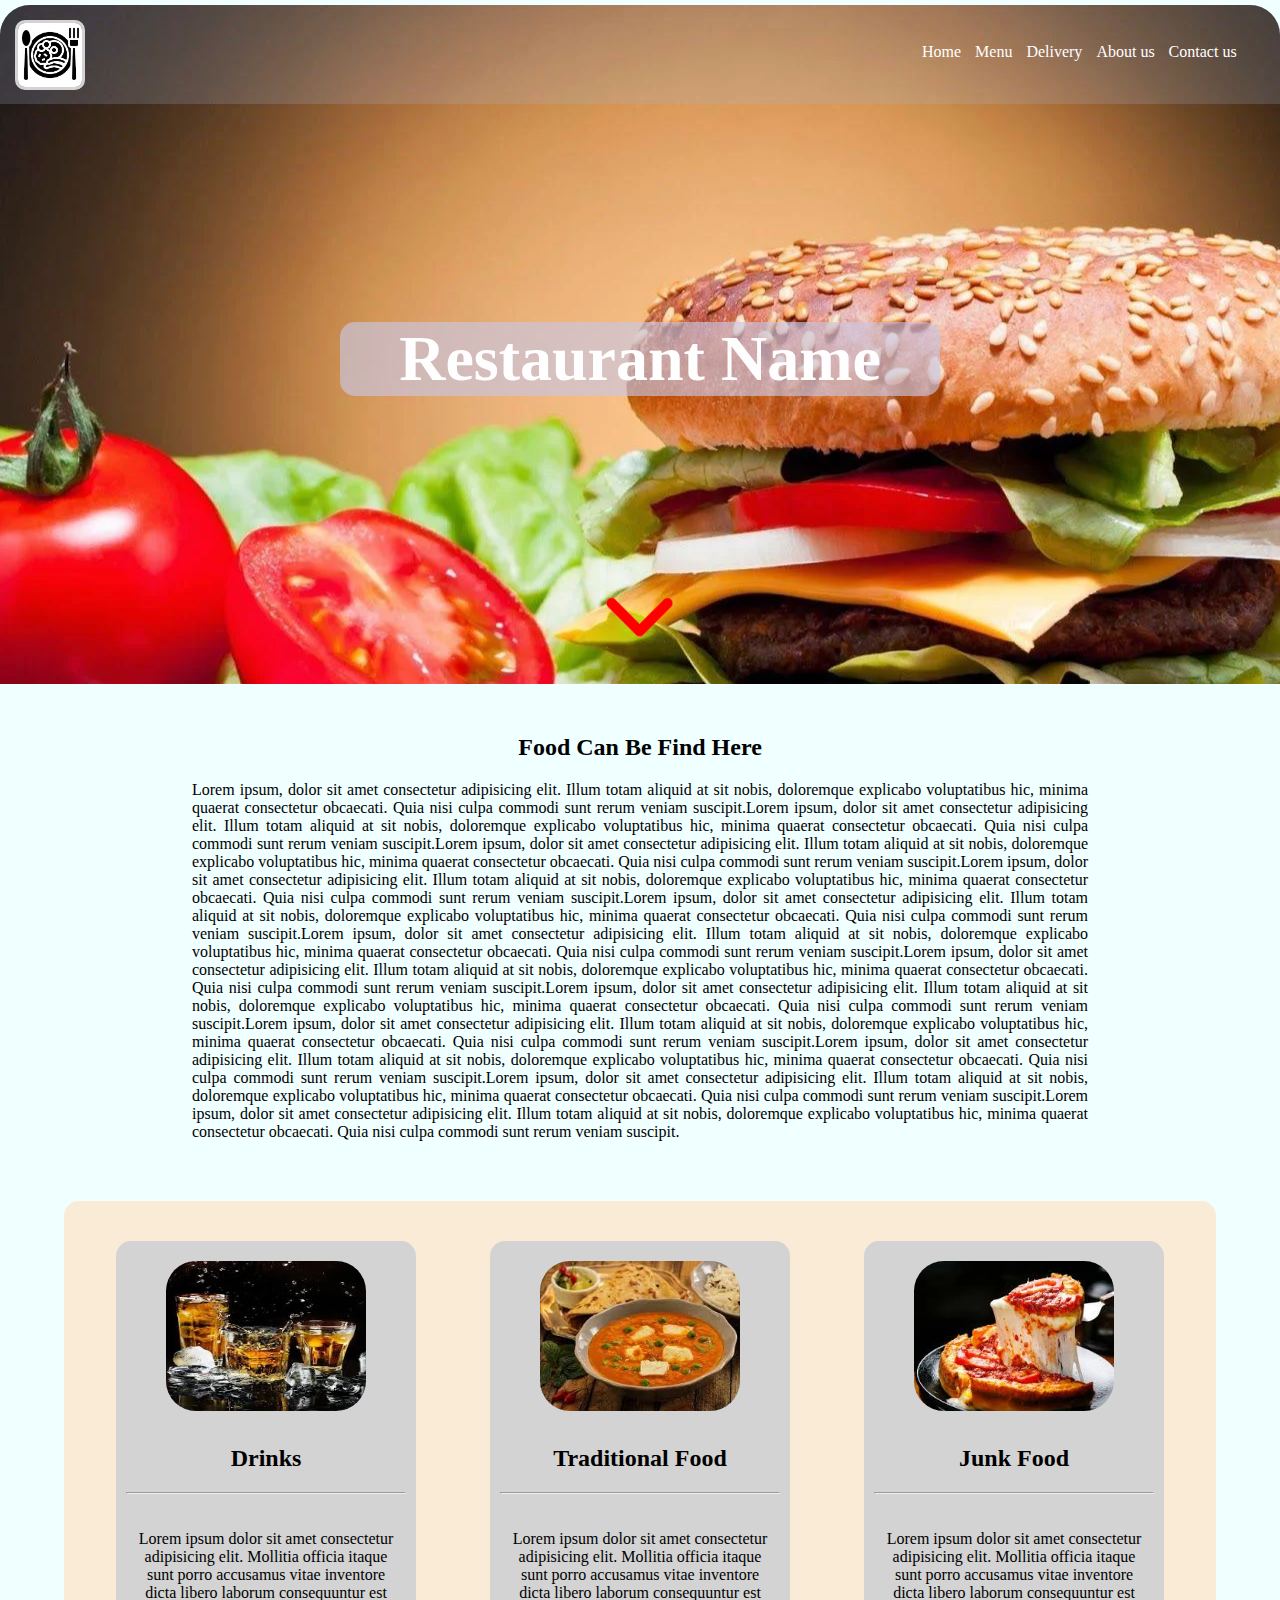
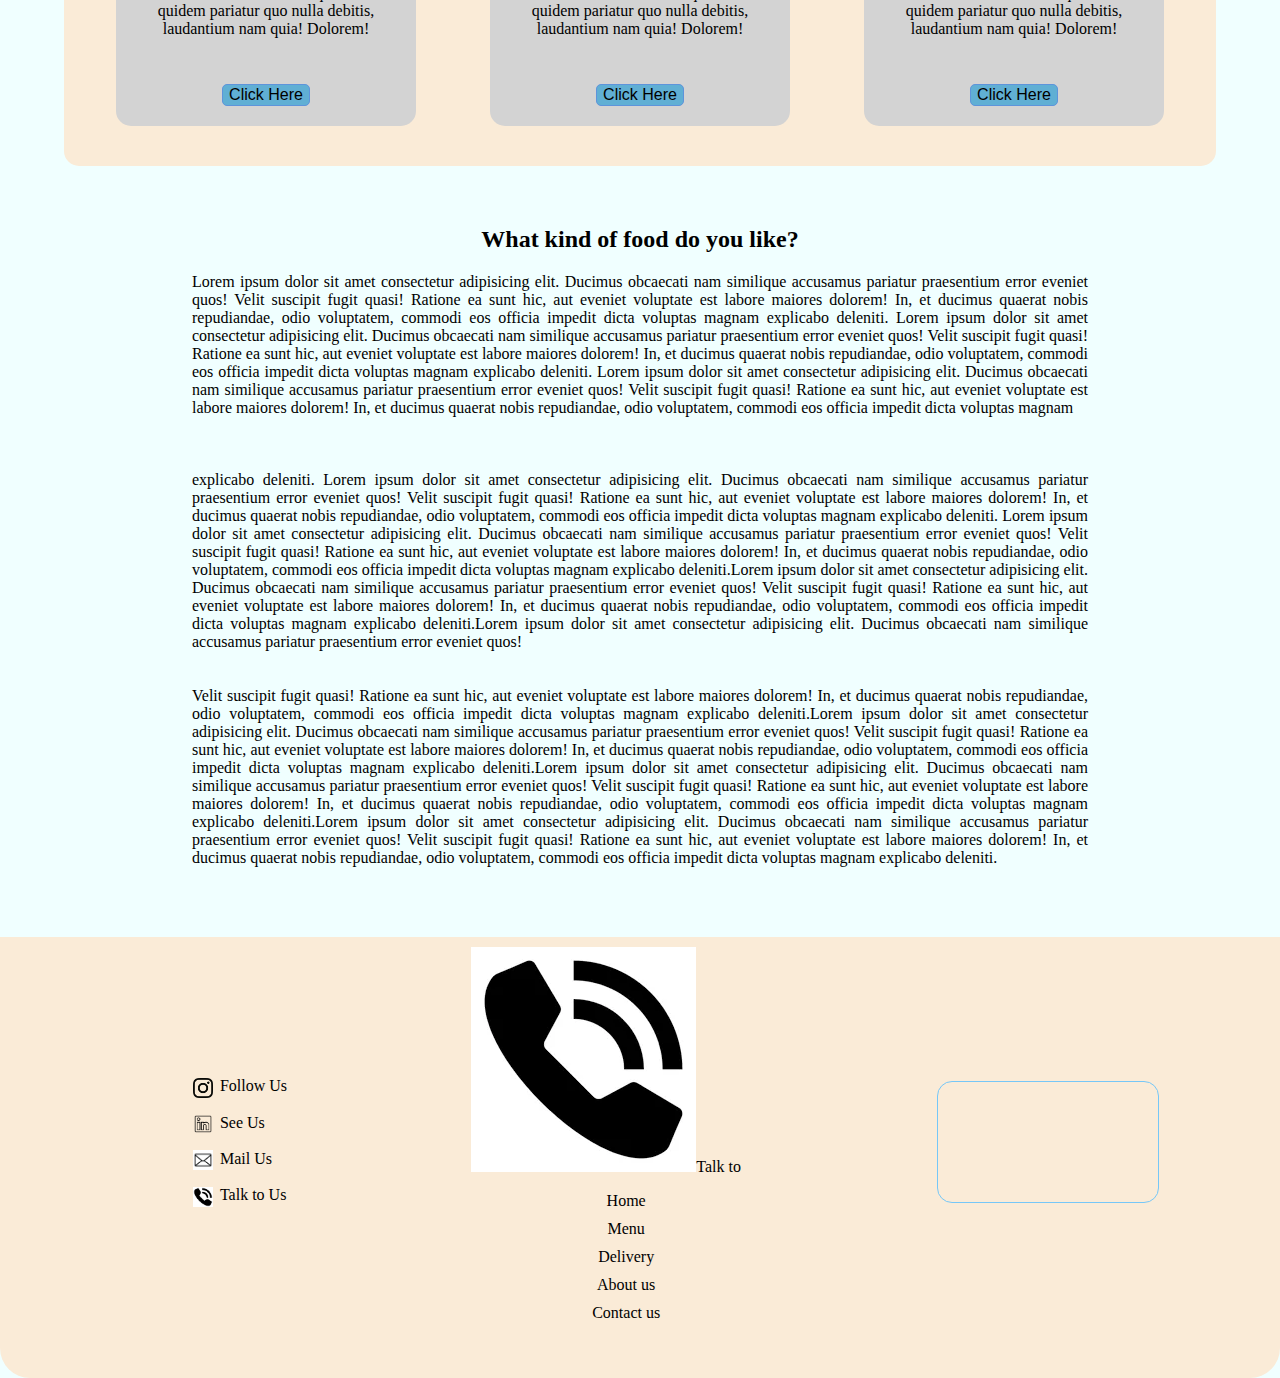
<file: index.html>
<!DOCTYPE html>
<html lang="en">

<head>
    <meta charset="UTF-8">
    <meta name="viewport" content="width=device-width, initial-scale=1.0">
    <title> Home </title>
    <link rel="stylesheet" href="assats/Home/Home.css">
    <link rel="shortcut icon" href="assats/Home/Home-img/Favicon.webp" type="image/jpg">
</head>

<body>



    <!--========= this ia heading part =======-->

    <section class="sec1">
        <nav>
            <ul>
                <li> <a class="foota" href="#"> Home </a></li>
                <li> <a class="foota" href="assats/Menu/Menu.html"> Menu </a></li>
                <li> <a class="foota" href="assats/Delivery/Delivery.html"> Delivery </a></li>
                <li> <a class="foota" href="assats/About-us/About-us.html"> About us </a></li>
                <li> <a class="foota" href="assats/Contact-us/Contact-us.html"> Contact us </a></li>
            </ul>

            <figure class="fig1">
                <img class="img1" src="assats/Home/Home-img/logo-icon.webp" alt="logo">
            </figure>
        </nav>

        <header class="head1">
            <h1> Restaurant Name </h1>
        </header>

        <figure class="arrowfig">
            <img src="assats/Home/Home-img/Aroow-down-gif.gif" alt="Arrow down gif">
        </figure>

    </section>





    <!--===== This is body part====== -->

    <main class="main1">
        <h2>Food Can Be Find Here </h2>

        <article class="p1">
            <p>Lorem ipsum, dolor sit amet consectetur adipisicing elit. Illum totam aliquid at sit nobis,
                doloremque
                explicabo voluptatibus hic, minima quaerat consectetur obcaecati. Quia nisi culpa commodi sunt rerum
                veniam
                suscipit.Lorem ipsum, dolor sit amet consectetur adipisicing elit. Illum totam aliquid at sit nobis,
                doloremque
                explicabo voluptatibus hic, minima quaerat consectetur obcaecati. Quia nisi culpa commodi sunt rerum
                veniam
                suscipit.Lorem ipsum, dolor sit amet consectetur adipisicing elit. Illum totam aliquid at sit nobis,
                doloremque
                explicabo voluptatibus hic, minima quaerat consectetur obcaecati. Quia nisi culpa commodi sunt rerum
                veniam
                suscipit.Lorem ipsum, dolor sit amet consectetur adipisicing elit. Illum totam aliquid at sit nobis,
                doloremque
                explicabo voluptatibus hic, minima quaerat consectetur obcaecati. Quia nisi culpa commodi sunt rerum
                veniam
                suscipit.Lorem ipsum, dolor sit amet consectetur adipisicing elit. Illum totam aliquid at sit nobis,
                doloremque
                explicabo voluptatibus hic, minima quaerat consectetur obcaecati. Quia nisi culpa commodi sunt rerum
                veniam
                suscipit.Lorem ipsum, dolor sit amet consectetur adipisicing elit. Illum totam aliquid at sit nobis,
                doloremque
                explicabo voluptatibus hic, minima quaerat consectetur obcaecati. Quia nisi culpa commodi sunt rerum
                veniam
                suscipit.Lorem ipsum, dolor sit amet consectetur adipisicing elit. Illum totam aliquid at sit nobis,
                doloremque
                explicabo voluptatibus hic, minima quaerat consectetur obcaecati. Quia nisi culpa commodi sunt rerum
                veniam
                suscipit.Lorem ipsum, dolor sit amet consectetur adipisicing elit. Illum totam aliquid at sit nobis,
                doloremque
                explicabo voluptatibus hic, minima quaerat consectetur obcaecati. Quia nisi culpa commodi sunt rerum
                veniam
                suscipit.Lorem ipsum, dolor sit amet consectetur adipisicing elit. Illum totam aliquid at sit nobis,
                doloremque
                explicabo voluptatibus hic, minima quaerat consectetur obcaecati. Quia nisi culpa commodi sunt rerum
                veniam
                suscipit.Lorem ipsum, dolor sit amet consectetur adipisicing elit. Illum totam aliquid at sit nobis,
                doloremque
                explicabo voluptatibus hic, minima quaerat consectetur obcaecati. Quia nisi culpa commodi sunt rerum
                veniam
                suscipit.Lorem ipsum, dolor sit amet consectetur adipisicing elit. Illum totam aliquid at sit nobis,
                doloremque
                explicabo voluptatibus hic, minima quaerat consectetur obcaecati. Quia nisi culpa commodi sunt rerum
                veniam
                suscipit.Lorem ipsum, dolor sit amet consectetur adipisicing elit. Illum totam aliquid at sit nobis,
                doloremque
                explicabo voluptatibus hic, minima quaerat consectetur obcaecati. Quia nisi culpa commodi sunt rerum
                veniam
                suscipit.
            </p>
        </article>


        <Section class="sec2">

            <section class="sec3">
                <figure class="fig2">
                    <img class="img2" src="assats/Home/Home-img/drinks.webp" alt="Drinks">
                </figure>
                <h2 class="card">Drinks</h2>
                <hr>
                <article class="card">
                    <p>Lorem ipsum dolor sit amet consectetur adipisicing elit. Mollitia officia itaque
                        sunt porro
                        accusamus vitae inventore dicta libero laborum consequuntur est quidem pariatur quo nulla
                        debitis,
                        laudantium nam quia! Dolorem!
                    </p>
                </article>
                <button class="btn"><a href="assats/Menu/Menu.html#drinks">Click Here</a></button>
            </section>




            <section class="sec3">
                <figure class="fig2">
                    <img class="img2" src="assats/Home/Home-img/traditional.webp" alt="traditional">
                </figure>
                <h2 class="card">Traditional Food</h2>
                <hr>
                <article class="card">
                    <p>Lorem ipsum dolor sit amet consectetur adipisicing elit. Mollitia officia itaque
                        sunt porro
                        accusamus vitae inventore dicta libero laborum consequuntur est quidem pariatur quo nulla
                        debitis,
                        laudantium nam quia! Dolorem!
                    </p>
                </article>
                <button class="btn"><a href="assats/Menu/Menu.html#TraditionalFood">Click Here</a></button>
            </section>




            <section class="sec3">
                <figure class="fig2">
                    <img class="img2" src="assats/Home/Home-img/junk food.webp" alt="Junk Food">
                </figure>
                <h2 class="card">Junk Food</h2>
                <hr>
                <article class="card">
                    <p>Lorem ipsum dolor sit amet consectetur adipisicing elit. Mollitia officia itaque
                        sunt porro
                        accusamus vitae inventore dicta libero laborum consequuntur est quidem pariatur quo nulla
                        debitis,
                        laudantium nam quia! Dolorem!
                    </p>
                </article>
                <button class="btn"><a href="assats/Menu/Menu.html#JunkFood">Click Here</a></button>
            </section>

        </Section>

        <article>
            <h2>What kind of food do you like? </h2>
            <p class="p1">Lorem ipsum dolor sit amet consectetur adipisicing elit. Ducimus obcaecati nam similique
                accusamus
                pariatur praesentium error eveniet quos! Velit suscipit fugit quasi! Ratione ea sunt hic, aut eveniet
                voluptate est labore maiores dolorem! In, et ducimus quaerat nobis repudiandae, odio voluptatem, commodi
                eos officia impedit dicta voluptas magnam explicabo deleniti.
                Lorem ipsum dolor sit amet consectetur adipisicing elit. Ducimus obcaecati nam similique accusamus
                pariatur praesentium error eveniet quos! Velit suscipit fugit quasi! Ratione ea sunt hic, aut eveniet
                voluptate est labore maiores dolorem! In, et ducimus quaerat nobis repudiandae, odio voluptatem, commodi
                eos officia impedit dicta voluptas magnam explicabo deleniti.
                Lorem ipsum dolor sit amet consectetur adipisicing elit. Ducimus obcaecati nam similique accusamus
                pariatur praesentium error eveniet quos! Velit suscipit fugit quasi! Ratione ea sunt hic, aut eveniet
                voluptate est labore maiores dolorem! In, et ducimus quaerat nobis repudiandae, odio voluptatem, commodi
                eos officia impedit dicta voluptas magnam <br> <br><br><br> explicabo deleniti.
                Lorem ipsum dolor sit amet consectetur adipisicing elit. Ducimus obcaecati nam similique accusamus
                pariatur praesentium error eveniet quos! Velit suscipit fugit quasi! Ratione ea sunt hic, aut eveniet
                voluptate est labore maiores dolorem! In, et ducimus quaerat nobis repudiandae, odio voluptatem, commodi
                eos officia impedit dicta voluptas magnam explicabo deleniti.
                Lorem ipsum dolor sit amet consectetur adipisicing elit. Ducimus obcaecati nam similique accusamus
                pariatur praesentium error eveniet quos! Velit suscipit fugit quasi! Ratione ea sunt hic, aut eveniet
                voluptate est labore maiores dolorem! In, et ducimus quaerat nobis repudiandae, odio voluptatem, commodi
                eos officia impedit dicta voluptas magnam explicabo deleniti.Lorem ipsum dolor sit amet consectetur
                adipisicing elit. Ducimus obcaecati nam similique accusamus
                pariatur praesentium error eveniet quos! Velit suscipit fugit quasi! Ratione ea sunt hic, aut eveniet
                voluptate est labore maiores dolorem! In, et ducimus quaerat nobis repudiandae, odio voluptatem, commodi
                eos officia impedit dicta voluptas magnam explicabo deleniti.Lorem ipsum dolor sit amet consectetur
                adipisicing elit. Ducimus obcaecati nam similique accusamus
                pariatur praesentium error eveniet quos! <br> <br><br> Velit suscipit fugit quasi! Ratione ea sunt hic,
                aut eveniet
                voluptate est labore maiores dolorem! In, et ducimus quaerat nobis repudiandae, odio voluptatem, commodi
                eos officia impedit dicta voluptas magnam explicabo deleniti.Lorem ipsum dolor sit amet consectetur
                adipisicing elit. Ducimus obcaecati nam similique accusamus
                pariatur praesentium error eveniet quos! Velit suscipit fugit quasi! Ratione ea sunt hic, aut eveniet
                voluptate est labore maiores dolorem! In, et ducimus quaerat nobis repudiandae, odio voluptatem, commodi
                eos officia impedit dicta voluptas magnam explicabo deleniti.Lorem ipsum dolor sit amet consectetur
                adipisicing elit. Ducimus obcaecati nam similique accusamus
                pariatur praesentium error eveniet quos! Velit suscipit fugit quasi! Ratione ea sunt hic, aut eveniet
                voluptate est labore maiores dolorem! In, et ducimus quaerat nobis repudiandae, odio voluptatem, commodi
                eos officia impedit dicta voluptas magnam explicabo deleniti.Lorem ipsum dolor sit amet consectetur
                adipisicing elit. Ducimus obcaecati nam similique accusamus
                pariatur praesentium error eveniet quos! Velit suscipit fugit quasi! Ratione ea sunt hic, aut eveniet
                voluptate est labore maiores dolorem! In, et ducimus quaerat nobis repudiandae, odio voluptatem, commodi
                eos officia impedit dicta voluptas magnam explicabo deleniti.
            </p>
        </article>





        <!--============= this is footer part================= -->

        <section class="sec4">
            <footer class="footermain">

                <section class="sec5">

                    <figure>
                        <a class="footera" href="#">
                            <img class="img3" src="assats/Home/Home-img/instagram-icon.webp" alt="Instagram-icon">Follow
                            Us
                        </a>
                    </figure>

                    <figure>
                        <a class="footera" href="#">
                            <img class="img3" src="assats/Home/Home-img/Linkedin-icon.webp" alt="Linkedin-icon">See Us
                        </a>
                    </figure>

                    <figure>
                        <a class="footera" href="mailto:#">
                            <img class="img3" src="assats/Home/Home-img/email-icon.webp" alt="email-icon">Mail Us
                        </a>
                    </figure>

                    <figure>
                        <a class="footera" href="#">
                            <img class="img3" src="assats/Home/Home-img/phone-icon.webp" alt="phone-icon">Talk to
                            Us
                        </a>
                    </figure>

                </section>



                <section class="sec6">




                    <img class="img3" src="assats/Home/Home-img/phone-icon.webp" alt="phone-icon">Talk to

                    <ul>
                        <li> <a class="foota" href="#"> Home </a></li>
                        <li> <a class="foota" href="assats/Menu/Menu.html"> Menu </a></li>
                        <li> <a class="foota" href="assats/Delivery/Delivery.html"> Delivery </a></li>
                        <li> <a class="foota" href="assats/About-us/About-us.html"> About us </a></li>
                        <li> <a class="foota" href="assats/Contact-us/Contact-us.html"> Contact us </a></li>
                    </ul>

                </section>

                <section class="sec7">
                    <iframe
                        src="https://www.google.com/maps/embed?pb=!1m18!1m12!1m3!1d14969.22927703486!2d51.3233752782437!3d35.72366600100659!2m3!1f0!2f0!3f0!3m2!1i1024!2i768!4f13.1!3m3!1m2!1s0x3f8dfdbbd5c159d7%3A0x64e0c37a4ab03b85!2sSenso%20Restaurant!5e0!3m2!1sen!2s!4v1692961224610!5m2!1sen!2s"
                        width="600" height="450" style="border:0;" allowfullscreen="" loading="lazy"
                        referrerpolicy="no-referrer-when-downgrade">
                    </iframe>
                </section>
            </footer>
        </section>
    </main>



</body>

</html>
</file>
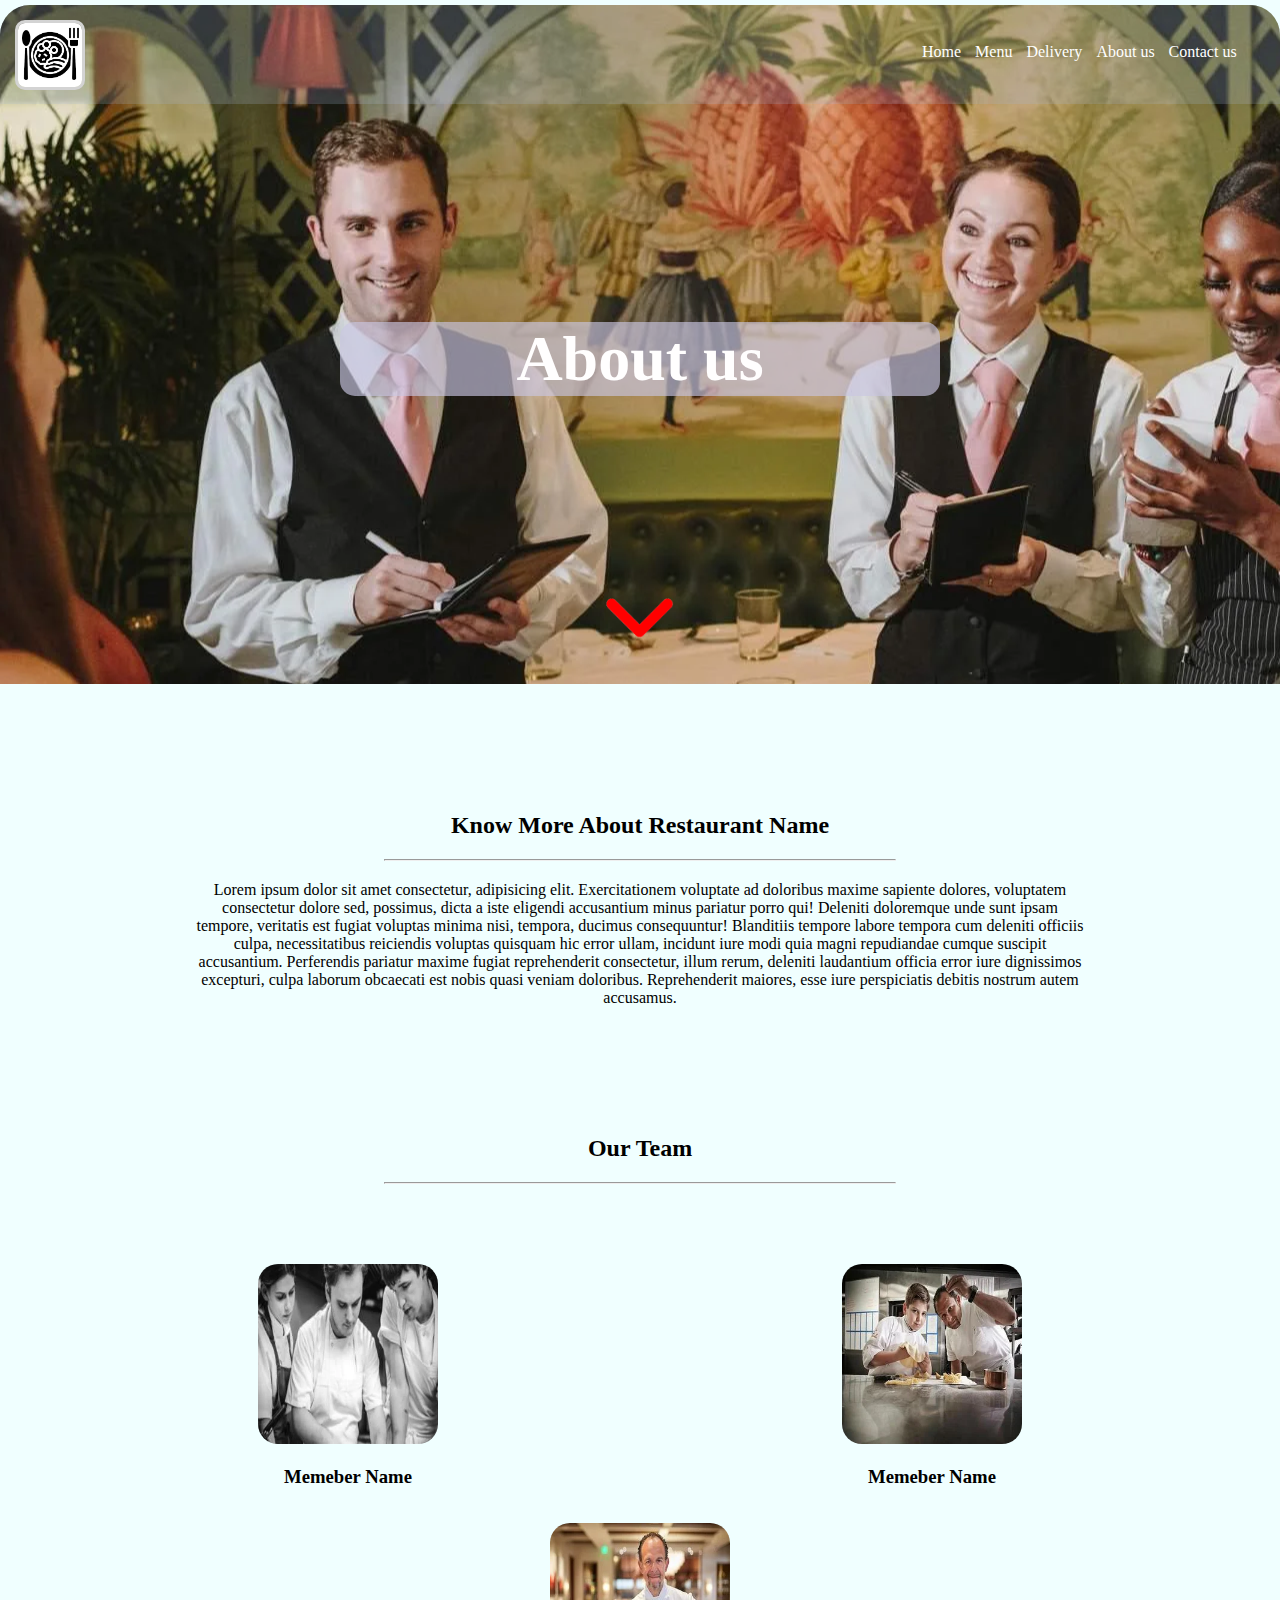
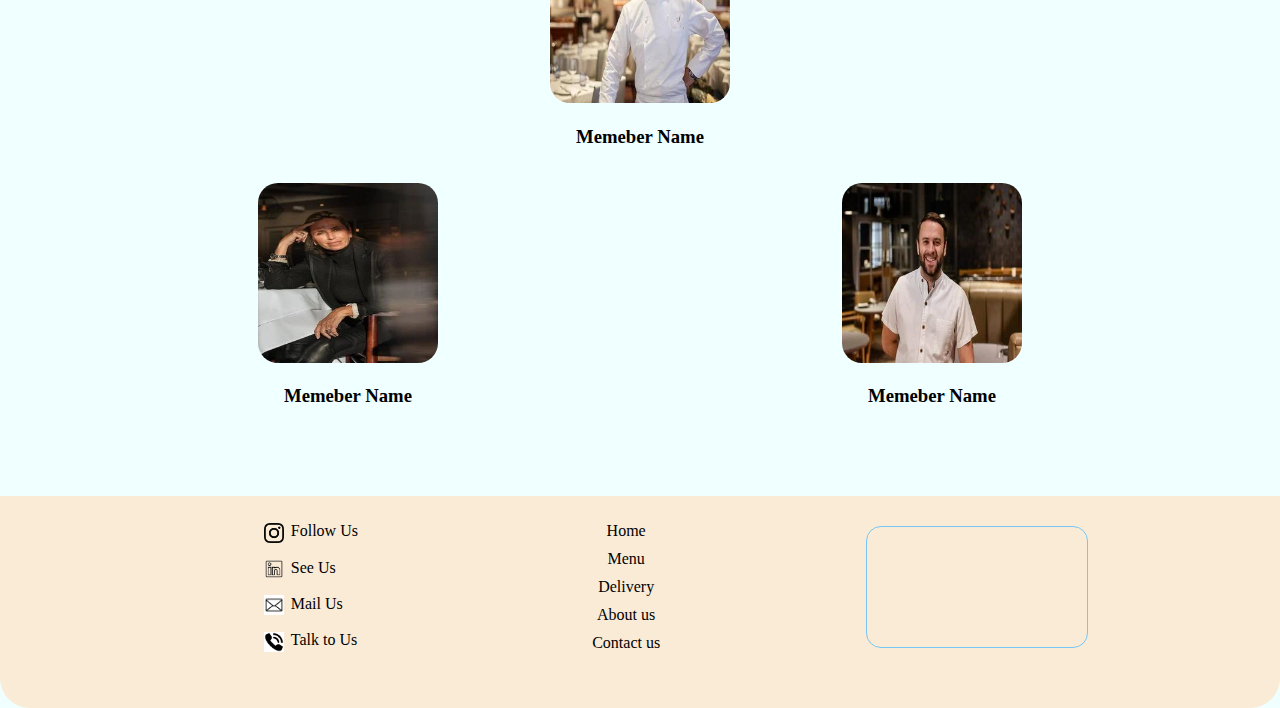
<file: assats/About-us/About-us.html>
<!DOCTYPE html>
<html lang="en">

<head>
    <meta charset="UTF-8">
    <meta name="viewport" content="width=device-width, initial-scale=1.0">
    <title> About us </title>
    <link rel="stylesheet" href="About-us.css">
    <link rel="shortcut icon" href="../Home/Home-img/Favicon.webp" type="image/jpg">
</head>

<body>
    <!--========= this ia heading part =======-->

    <section class="sec1">
        <nav>
            <ul>
                <li> <a class="foota" href="../Home/home.html"> Home </a></li>
                <li> <a class="foota" href="#"> Menu </a></li>
                <li> <a class="foota" href="../Delivery/Delivery.html"> Delivery </a></li>
                <li> <a class="foota" href="../About-us/About-us.html"> About us </a></li>
                <li> <a class="foota" href="../Contact-us/Contact-us.html"> Contact us </a></li>
            </ul>

            <figure class="fig1">
                <img class="img1" src="../Home/Home-img/logo-icon.webp" alt="logo">
            </figure>
        </nav>

        <header class="head1">
            <h1> About us </h1>
        </header>

        <figure class="arrowfig">
            <img src="../Home/Home-img/Aroow-down-gif.gif" alt="Arrow down gif">
        </figure>

    </section>




    <!--===== This is body part====== -->

    <main class="main1">


        <section class="sec2">
            <h2 class="p1"> Know More About Restaurant Name </h2>
            <hr>
            <article>
                <p class="p1">Lorem ipsum dolor sit amet consectetur, adipisicing elit. Exercitationem voluptate ad
                    doloribus
                    maxime sapiente dolores, voluptatem consectetur dolore sed, possimus, dicta a iste eligendi
                    accusantium minus pariatur porro qui! Deleniti doloremque unde sunt ipsam tempore, veritatis est
                    fugiat voluptas minima nisi, tempora, ducimus consequuntur! Blanditiis tempore labore tempora cum
                    deleniti officiis culpa, necessitatibus reiciendis voluptas quisquam hic error ullam, incidunt iure
                    modi quia magni repudiandae cumque suscipit accusantium. Perferendis pariatur maxime fugiat
                    reprehenderit consectetur, illum rerum, deleniti laudantium officia error iure dignissimos
                    excepturi, culpa laborum obcaecati est nobis quasi veniam doloribus. Reprehenderit maiores, esse
                    iure perspiciatis debitis nostrum autem accusamus.
                </p>
            </article>
        </section>

        <section class="sec3">

            <h2> Our Team </h2>
            <hr>
            <section class="secm">
                <section class="sec4">
                    <figure>
                        <img src="about-us-img/ourTeam1.webp" alt="team picture 1">
                    </figure>
                    <h3>Memeber Name</h3>
                </section>
                <section class="sec5">
                    <figure>
                        <img src="about-us-img/ourTeam2.webp" alt="team picture 2">
                    </figure>
                    <h3>Memeber Name</h3>
                </section>
            </section>


            <section class="sec6">
                <figure>
                    <img src="about-us-img/ourTeam3.webp" alt="team picture 3">
                </figure>
                <h3>Memeber Name</h3>
            </section>

            <section class="secm2">
                <section class="sec7">
                    <figure>
                        <img src="about-us-img/ourTeam4.webp" alt="team picture 4">
                    </figure>
                    <h3>Memeber Name</h3>
                </section>
                <section class="sec8">
                    <figure>
                        <img src="about-us-img/ourTeam5.webp" alt="team picture 5">
                    </figure>
                    <h3>Memeber Name</h3>
                </section>
            </section>

        </section>













        <!--============= this is footer part================= -->

        <section class="sec9">
            <footer class="footermain">

                <section class="sec10">

                    <figure>
                        <a class="footera" href="#">
                            <img class="img3" src="../Home/Home-img/instagram-icon.webp" alt="Instagram">Follow Us
                        </a>
                    </figure>

                    <figure>
                        <a class="footera" href="#">
                            <img class="img3" src="../Home/Home-img/Linkedin-icon.webp" alt="LinkedIn">See Us
                        </a>
                    </figure>

                    <figure>
                        <a class="footera" href="mailto:#">
                            <img class="img3" src="../Home/Home-img/email-icon.webp" alt="email">Mail Us
                        </a>
                    </figure>

                    <figure>
                        <a class="footera" href="#">
                            <img class="img3" src="../Home/Home-img/phone-icon.webp" alt="phone">Talk to
                            Us
                        </a>
                    </figure>

                </section>



                <section class="sec11">

                    <ul>
                        <li> <a class="foota" href="../Home/home.html"> Home </a></li>
                        <li> <a class="foota" href="#"> Menu </a></li>
                        <li> <a class="foota" href="../Delivery/Delivery.html"> Delivery </a></li>
                        <li> <a class="foota" href="../About-us/About-us.html"> About us </a></li>
                        <li> <a class="foota" href="../Contact-us/Contact-us.html"> Contact us </a></li>
                    </ul>

                </section>

                <section class="sec12">
                    <iframe
                        src="https://www.google.com/maps/embed?pb=!1m18!1m12!1m3!1d14969.22927703486!2d51.3233752782437!3d35.72366600100659!2m3!1f0!2f0!3f0!3m2!1i1024!2i768!4f13.1!3m3!1m2!1s0x3f8dfdbbd5c159d7%3A0x64e0c37a4ab03b85!2sSenso%20Restaurant!5e0!3m2!1sen!2s!4v1692961224610!5m2!1sen!2s"
                        width="600" height="450" style="border:0;" allowfullscreen="" loading="lazy"
                        referrerpolicy="no-referrer-when-downgrade">
                    </iframe>
                </section>
            </footer>
        </section>
    </main>






</body>

</html>
</file>
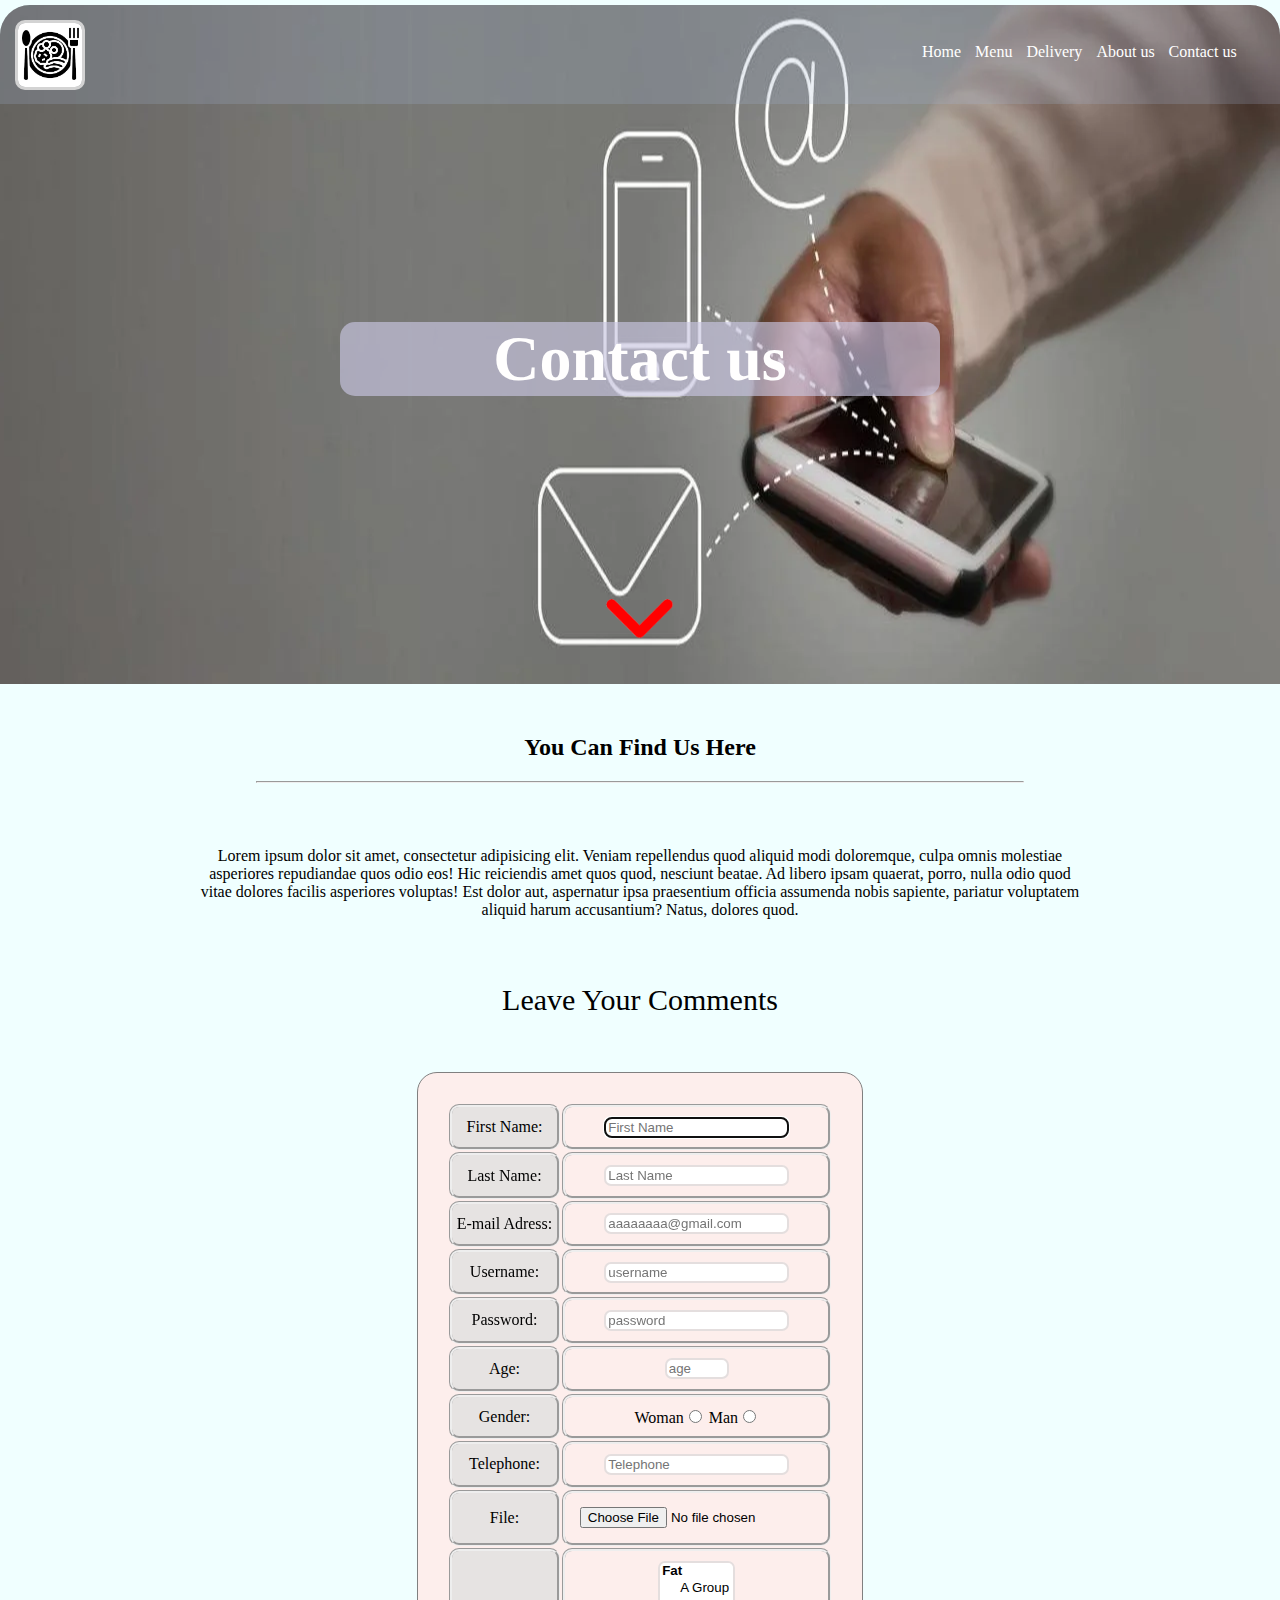
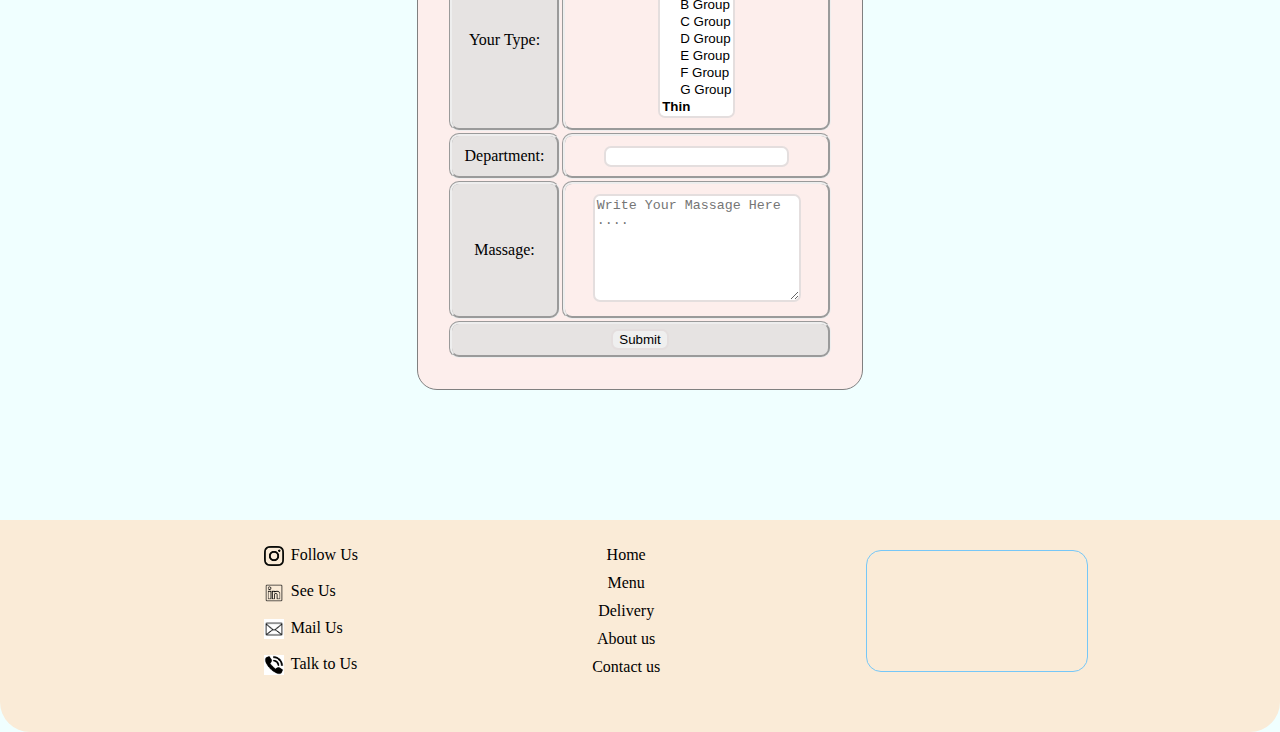
<file: assats/Contact-us/Contact-us.html>
<!DOCTYPE html>
<html lang="en">

<head>
    <meta charset="UTF-8">
    <meta name="viewport" content="width=device-width, initial-scale=1.0">
    <title> Contact us </title>
    <link rel="stylesheet" href="Contact-us.css">
    <link rel="shortcut icon" href="../Home/Home-img/Favicon.webp" type="image/jpg">
</head>

<body>



    <!--========= this ia heading part =======-->

    <section class="sec1">
        <nav>
            <ul>
                <li> <a class="foota" href="../Home/home.html"> Home </a></li>
                <li> <a class="foota" href="../About-us/About-us.html"> Menu </a></li>
                <li> <a class="foota" href="../Delivery/Delivery.html"> Delivery </a></li>
                <li> <a class="foota" href="../About-us/About-us.html"> About us </a></li>
                <li> <a class="foota" href="#"> Contact us </a></li>
            </ul>

            <figure class="fig1">
                <img class="img1" src="../Home/Home-img/logo-icon.webp" alt="logo">
            </figure>
        </nav>

        <header class="head1">
            <h1> Contact us </h1>
        </header>

        <figure class="arrowfig">
            <img src="../Home/Home-img/Aroow-down-gif.gif" alt="Arrow down gif">
        </figure>

    </section>





    <!--===== This is body part====== -->

    <main class="main1">
        <section class="sec2">
            <h2>You Can Find Us Here</h2>
            <hr>
            <p class="p1">
                Lorem ipsum dolor sit amet, consectetur adipisicing elit. Veniam repellendus quod aliquid modi
                doloremque, culpa omnis molestiae asperiores repudiandae quos odio eos! Hic reiciendis amet quos quod,
                nesciunt beatae. Ad libero ipsam quaerat, porro, nulla odio quod vitae dolores facilis asperiores
                voluptas! Est dolor aut, aspernatur ipsa praesentium officia assumenda nobis sapiente, pariatur
                voluptatem aliquid harum accusantium? Natus, dolores quod.
            </p>
        </section>





        <section class="sec3">
            <form action="show.reg" method="post" autocomplete="off" target="_blank" acceptcharset="utf-8" name="myForm"
                id=”para1” enctype="multipart/form-data">

                <fieldset>
                    <legend>Leave Your Comments</legend>
                    <table>
                        <tr>
                            <td class="tdL"><label for="Fname"> First Name:</label></td>
                            <td> <input id="Fname" type="text" name="Firstname" placeholder="First Name" required
                                    autofocus maxlength="15" minlength="5"> </td>
                        </tr>
                        <tr>
                            <td class="tdL"><label for="Lname"> Last Name:</label></td>
                            <td><input id="Lname" type="text" name="Lastname" placeholder="Last Name" required
                                    maxlength="15" minlength="5"></td>
                        </tr>
                        <tr>
                            <td class="tdL"><label for="mailadress"> E-mail Adress:</label></td>
                            <td><input id="mailadress" type="email" name="E-mailAdress" placeholder="aaaaaaaa@gmail.com"
                                    maxlength="50" minlength="20" required></td>
                        </tr>
                        <tr>
                            <td class="tdL"><label for="usernamee">Username:</label></td>
                            <td><input id="usernamee" type="text" name="usernamee" placeholder="username" maxlength="15"
                                    minlength="10" required></td>
                        </tr>
                        <tr>
                            <td class="tdL"><label for="passwordd">Password:</label></td>
                            <td><input id="passwordd" type="password" name="password" placeholder="password"
                                    maxlength="15" minlength="8" required></td>
                        </tr>
                        <tr>
                            <td class="tdL"><label for="agee">Age:</label></td>
                            <td><input id="agee" type="number" name="agee" placeholder="age" max="100" min="15"
                                    required>
                            </td>
                        </tr>
                        <tr>
                            <td class="tdL"><label for="genderr">Gender:</label></td>
                            <td>
                                Woman<input id="genderr" type="radio" name="gender" value="woman">
                                Man<input id="para11" type="radio" name="gender" value="man">
                            </td>
                        </tr>
                        <tr>
                            <td class="tdL"><label for="tell">Telephone:</label></td>
                            <td><input id="tell" type="tel" name="Telephone" placeholder="Telephone" maxlength="11"
                                    minlength="11" required></td>
                        </tr>
                        <tr>
                            <td class="tdL"><label for="filee">File:</label></td>
                            <td><input id="filee" type="file" name="filee"></td>
                        </tr>
                        <tr>
                            <td class="tdL"><label for="fat-thin">Your Type:</label></td>
                            <td>
                                <select required name="type" size="9" multiple>
                                    <optgroup label="Fat">
                                        <option value="A">A Group</option>
                                        <option value="B">B Group</option>
                                        <option value="C">C Group</option>
                                        <option value="D">D Group</option>
                                        <option value="E">E Group</option>
                                        <option value="F">F Group</option>
                                        <option value="G">G Group</option>
                                    </optgroup>
                                    <optgroup label="Thin">
                                        <option value="A">A Group</option>
                                        <option value="B">B Group</option>
                                        <option value="C">C Group</option>
                                        <option value="D">D Group</option>
                                        <option value="E">E Group</option>
                                        <option value="F">F Group</option>
                                        <option value="G">G Group</option>
                                    </optgroup>
                                </select>
                            </td>
                        </tr>
                        <tr>
                            <td class="tdL"><label for="departmentt">Department:</label></td>
                            <td>
                                <input required maxlength="12" minlength="6" list="departmentt">
                                <datalist id="departmentt">
                                    <option value="Manager">
                                    <option value="Office">
                                    <option value="Operators ">
                                    <option value="Engineers">
                                    <option value="Services">
                                </datalist>
                            </td>
                        </tr>
                        <tr>
                            <td class="tdL"><label for="massagee">Massage:</label></td>
                            <td><textarea required maxlength="300" minlength="10"
                                    placeholder="Write Your Massage Here ...." name="massage"></textarea>
                            </td>
                        </tr>
                        <tr>
                            <td class="tdL" colspan="2"><input type="submit" value="Submit"></td>

                        </tr>

                    </table>
                </fieldset>
            </form>

        </section>





        <!--============= this is footer part================= -->

        <section class="sec4">
            <footer class="footermain">

                <section class="sec5">

                    <figure>
                        <a class="footera" href="#">
                            <img class="img3" src="../Home/Home-img/instagram-icon.webp" alt="Instagram">Follow Us
                        </a>
                    </figure>

                    <figure>
                        <a class="footera" href="#">
                            <img class="img3" src="../Home/Home-img/Linkedin-icon.webp" alt="LinkedIn">See Us
                        </a>
                    </figure>

                    <figure>
                        <a class="footera" href="mailto:#">
                            <img class="img3" src="../Home/Home-img/email-icon.webp" alt="email">Mail Us
                        </a>
                    </figure>

                    <figure>
                        <a class="footera" href="#">
                            <img class="img3" src="../Home/Home-img/phone-icon.webp" alt="phone">Talk to
                            Us
                        </a>
                    </figure>

                </section>



                <section class="sec6">

                    <ul>
                        <li> <a class="foota" href="../Home/home.html"> Home </a></li>
                        <li> <a class="foota" href="../About-us/About-us.html"> Menu </a></li>
                        <li> <a class="foota" href="../Delivery/Delivery.html"> Delivery </a></li>
                        <li> <a class="foota" href="../About-us/About-us.html"> About us </a></li>
                        <li> <a class="foota" href="#"> Contact us </a></li>
                    </ul>

                </section>

                <section class="sec7">
                    <iframe
                        src="https://www.google.com/maps/embed?pb=!1m18!1m12!1m3!1d14969.22927703486!2d51.3233752782437!3d35.72366600100659!2m3!1f0!2f0!3f0!3m2!1i1024!2i768!4f13.1!3m3!1m2!1s0x3f8dfdbbd5c159d7%3A0x64e0c37a4ab03b85!2sSenso%20Restaurant!5e0!3m2!1sen!2s!4v1692961224610!5m2!1sen!2s"
                        width="600" height="450" style="border:0;" allowfullscreen="" loading="lazy"
                        referrerpolicy="no-referrer-when-downgrade">
                    </iframe>
                </section>
            </footer>
        </section>
    </main>



</body>

</html>
</file>
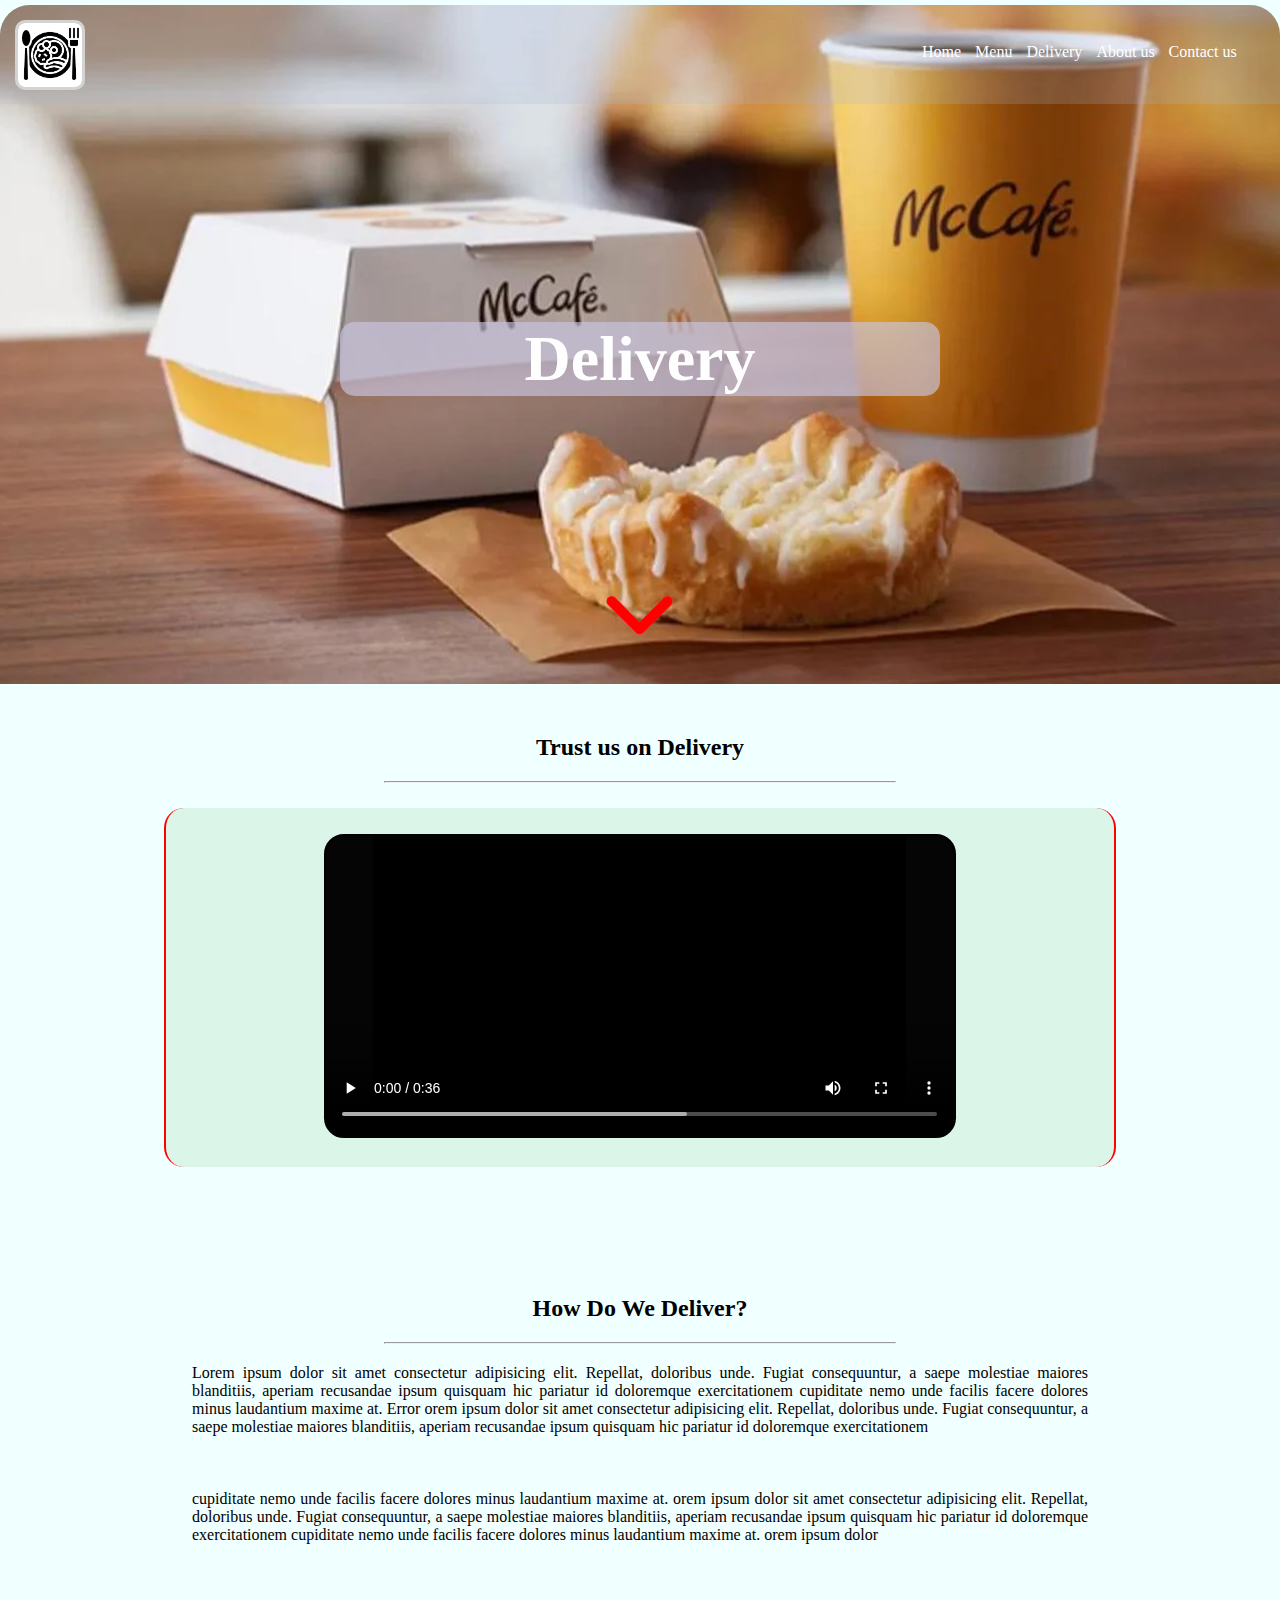
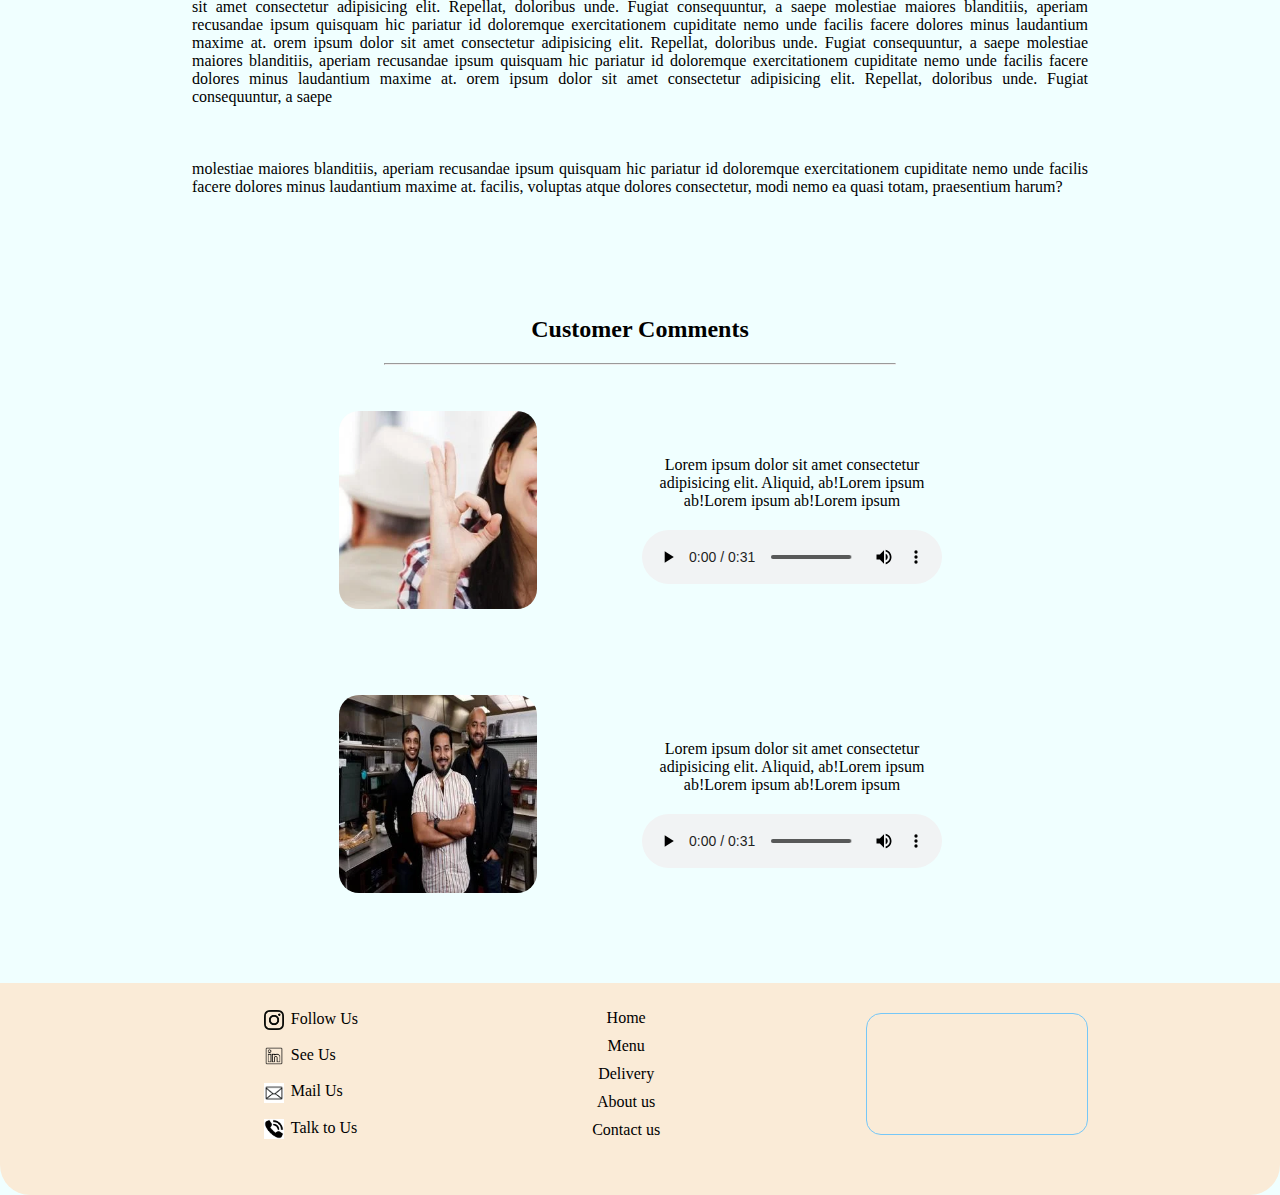
<file: assats/Delivery/Delivery.html>
<!DOCTYPE html>
<html lang="en">

<head>
    <meta charset="UTF-8">
    <meta name="viewport" content="width=device-width, initial-scale=1.0">
    <title>Delivery</title>
    <link rel="stylesheet" href="Delivery.css">
    <link rel="shortcut icon" href="../Home/Home-img/Favicon.webp" type="image/jpg">
</head>

<body>


    <!--========= this ia heading part =======-->

    <section class="sec1">
        <nav>
            <ul>
                <li> <a class="foota" href="../Home/home.html"> Home </a></li>
                <li> <a class="foota" href="../Menu/Menu.html"> Menu </a></li>
                <li> <a class="foota" href="#"> Delivery </a></li>
                <li> <a class="foota" href="../About-us/About-us.html"> About us </a></li>
                <li> <a class="foota" href="../Contact-us/Contact-us.html"> Contact us </a></li>
            </ul>

            <figure class="fig1">
                <img class="img1" src="../Home/Home-img/logo-icon.webp" alt="logo">
            </figure>
        </nav>

        <header class="head1">
            <h1> Delivery </h1>
        </header>

        <figure class="arrowfig">
            <img src="../Home/Home-img/Aroow-down-gif.gif"
                alt="Arrow down gif">
        </figure>

    </section>


    <!--===== This is body part====== -->

    <main class="main1">


        <section class="sec2">
            <h2>Trust us on Delivery </h2>
            <hr>
        </section>

        <section class="sec3">
            <video controls>
                <source src="Delivery-video/Delivery.mp4" type="video/mp4">
            </video>
        </section>


        <section class="sec4">
            <article>
                <h2> How Do We Deliver? </h2>
                <hr>
                <p class="p1">Lorem ipsum dolor sit amet consectetur adipisicing elit. Repellat, doloribus unde. Fugiat
                    consequuntur, a saepe molestiae maiores blanditiis, aperiam recusandae ipsum quisquam hic pariatur
                    id doloremque exercitationem cupiditate nemo unde facilis facere dolores minus laudantium maxime at.
                    Error orem ipsum dolor sit amet consectetur adipisicing elit. Repellat, doloribus unde. Fugiat
                    consequuntur, a saepe molestiae maiores blanditiis, aperiam recusandae ipsum quisquam hic pariatur
                    id doloremque exercitationem <br><br><br><br> cupiditate nemo unde facilis facere dolores minus
                    laudantium maxime at.
                    orem ipsum dolor sit amet consectetur adipisicing elit. Repellat, doloribus unde. Fugiat
                    consequuntur, a saepe molestiae maiores blanditiis, aperiam recusandae ipsum quisquam hic pariatur
                    id doloremque exercitationem cupiditate nemo unde facilis facere dolores minus laudantium maxime at.
                    orem ipsum dolor<br><br><br><br> sit amet consectetur adipisicing elit. Repellat, doloribus unde.
                    Fugiat
                    consequuntur, a saepe molestiae maiores blanditiis, aperiam recusandae ipsum quisquam hic pariatur
                    id doloremque exercitationem cupiditate nemo unde facilis facere dolores minus laudantium maxime at.
                    orem ipsum dolor sit amet consectetur adipisicing elit. Repellat, doloribus unde. Fugiat
                    consequuntur, a saepe molestiae maiores blanditiis, aperiam recusandae ipsum quisquam hic pariatur
                    id doloremque exercitationem cupiditate nemo unde facilis facere dolores minus laudantium maxime at.
                    orem ipsum dolor sit amet consectetur adipisicing elit. Repellat, doloribus unde. Fugiat
                    consequuntur, a saepe<br><br><br><br> molestiae maiores blanditiis, aperiam recusandae ipsum
                    quisquam hic pariatur
                    id doloremque exercitationem cupiditate nemo unde facilis facere dolores minus laudantium maxime at.
                    facilis, voluptas atque dolores consectetur, modi nemo ea quasi totam, praesentium harum?
                </p>
            </article>
        </section>


        <section class="sec5">
            <h2>Customer Comments</h2>
            <hr>

            <section class="sec6">
                <section class="sec7">
                    <figure>
                        <img src="Delivery-img/comment1.webp" alt="profile">
                    </figure>
                </section>
                <section class="sec8">
                    <p class="p2">
                        Lorem ipsum dolor sit amet consectetur adipisicing elit. Aliquid, ab!Lorem ipsum ab!Lorem ipsum
                        ab!Lorem ipsum
                    </p>
                    <audio controls>
                        <source src="Delivery-sound/sound1.mp3" type="audio/mpeg">
                    </audio>
                </section>
            </section>

            <section class="sec9">
                <section class="sec10">
                    <figure>
                        <img src="Delivery-img/comment2.webp" alt="profile">
                    </figure>
                </section>
                <section class="sec11">
                    <p class="p2">
                        Lorem ipsum dolor sit amet consectetur adipisicing elit. Aliquid, ab!Lorem ipsum ab!Lorem ipsum
                        ab!Lorem ipsum
                    </p>
                    <audio controls>
                        <source src="Delivery-sound/sound1.mp3" type="audio/mpeg">
                    </audio>
                </section>
            </section>

        </section>












        <!--============= this is footer part================= -->

        <section class="sec12">
            <footer class="footermain">

                <section class="sec13">

                    <figure>
                        <a class="footera" href="#">
                            <img class="img3" src="../Home/Home-img/instagram-icon.webp" alt="Instagram">Follow Us
                        </a>
                    </figure>

                    <figure>
                        <a class="footera" href="#">
                            <img class="img3" src="../Home/Home-img/Linkedin-icon.webp" alt="LinkedIn">See Us
                        </a>
                    </figure>

                    <figure>
                        <a class="footera" href="mailto:#">
                            <img class="img3" src="../Home/Home-img/email-icon.webp" alt="email">Mail Us
                        </a>
                    </figure>

                    <figure>
                        <a class="footera" href="#">
                            <img class="img3" src="../Home/Home-img/phone-icon.webp" alt="phone">Talk to
                            Us
                        </a>
                    </figure>

                </section>



                <section class="sec14">

                    <ul>
                        <li> <a class="foota" href="../Home/home.html"> Home </a></li>
                        <li> <a class="foota" href="../Menu/Menu.html"> Menu </a></li>
                        <li> <a class="foota" href="#"> Delivery </a></li>
                        <li> <a class="foota" href="../About-us/About-us.html"> About us </a></li>
                        <li> <a class="foota" href="../Contact-us/Contact-us.html"> Contact us </a></li>
                    </ul>

                </section>

                <section class="sec15">
                    <iframe
                        src="https://www.google.com/maps/embed?pb=!1m18!1m12!1m3!1d14969.22927703486!2d51.3233752782437!3d35.72366600100659!2m3!1f0!2f0!3f0!3m2!1i1024!2i768!4f13.1!3m3!1m2!1s0x3f8dfdbbd5c159d7%3A0x64e0c37a4ab03b85!2sSenso%20Restaurant!5e0!3m2!1sen!2s!4v1692961224610!5m2!1sen!2s"
                        width="600" height="450" style="border:0;" allowfullscreen="" loading="lazy"
                        referrerpolicy="no-referrer-when-downgrade">
                    </iframe>
                </section>
            </footer>
        </section>
    </main>

</body>

</html>
</file>
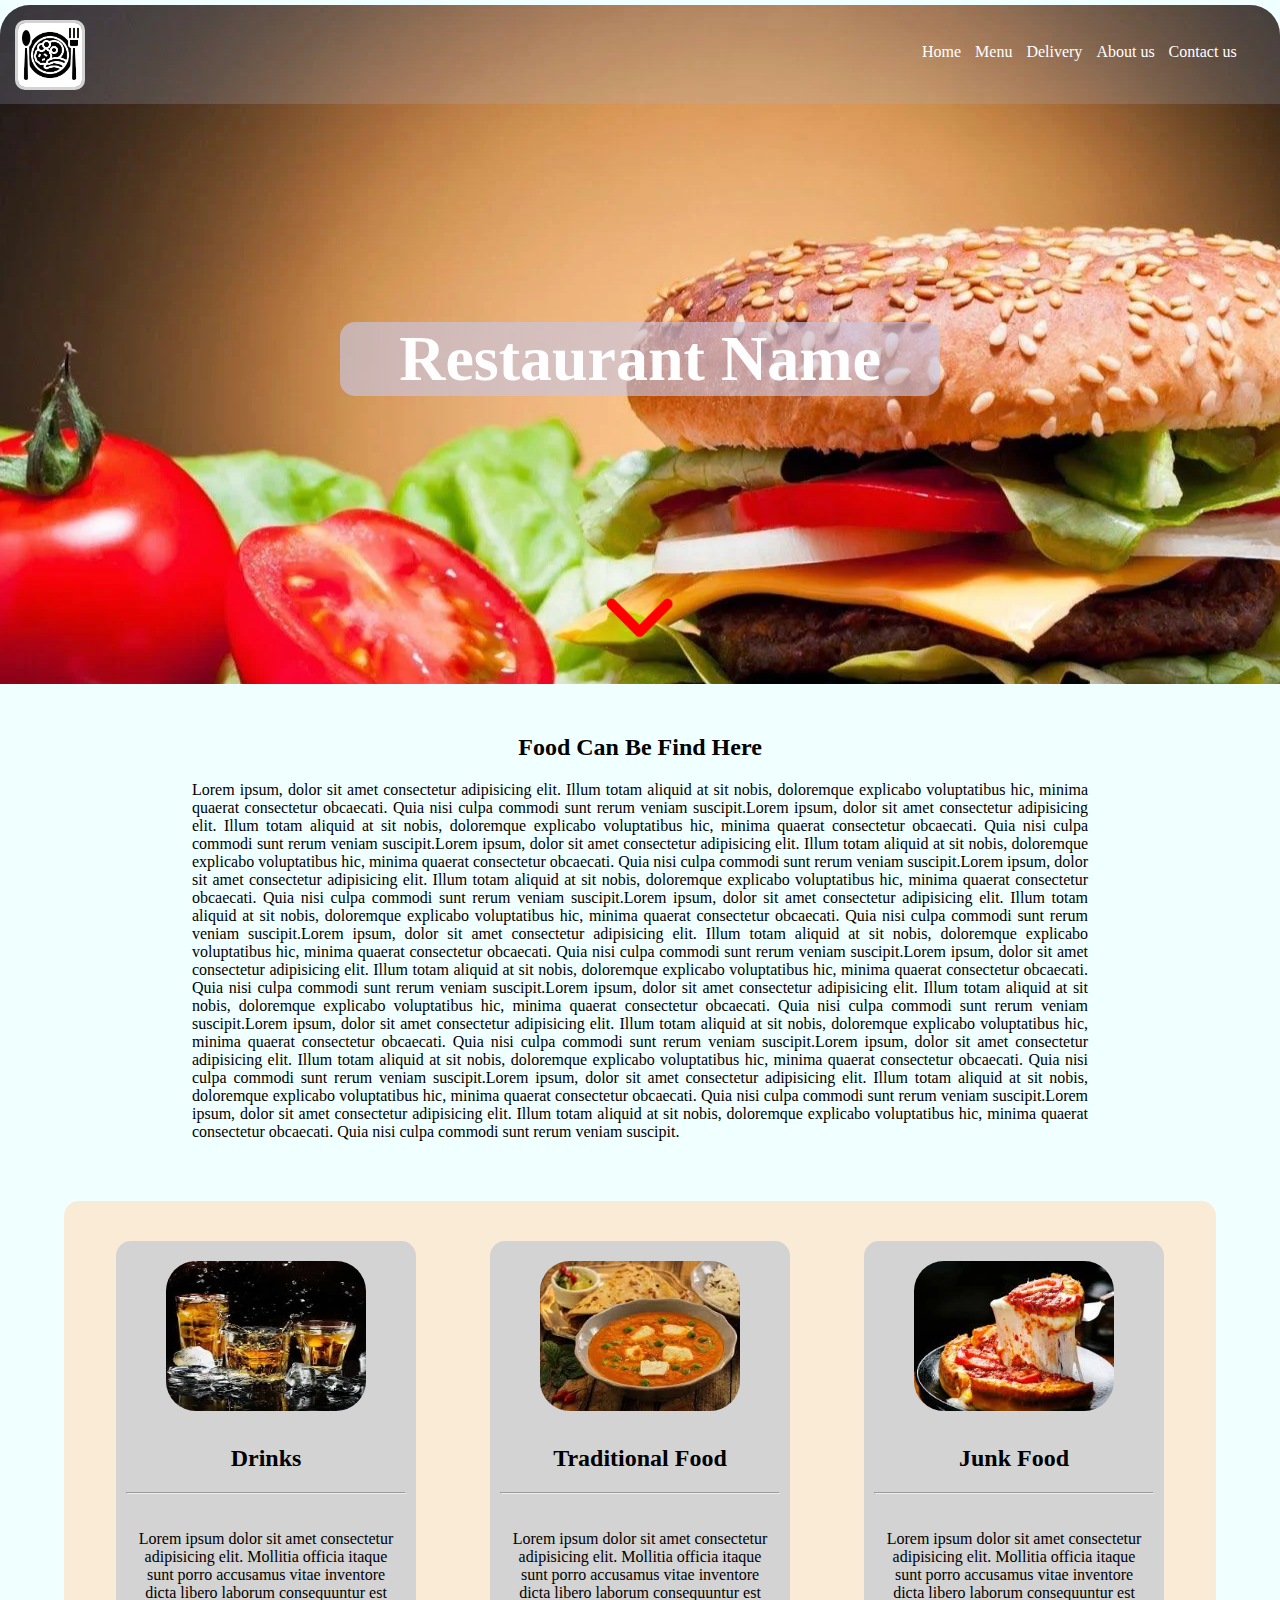
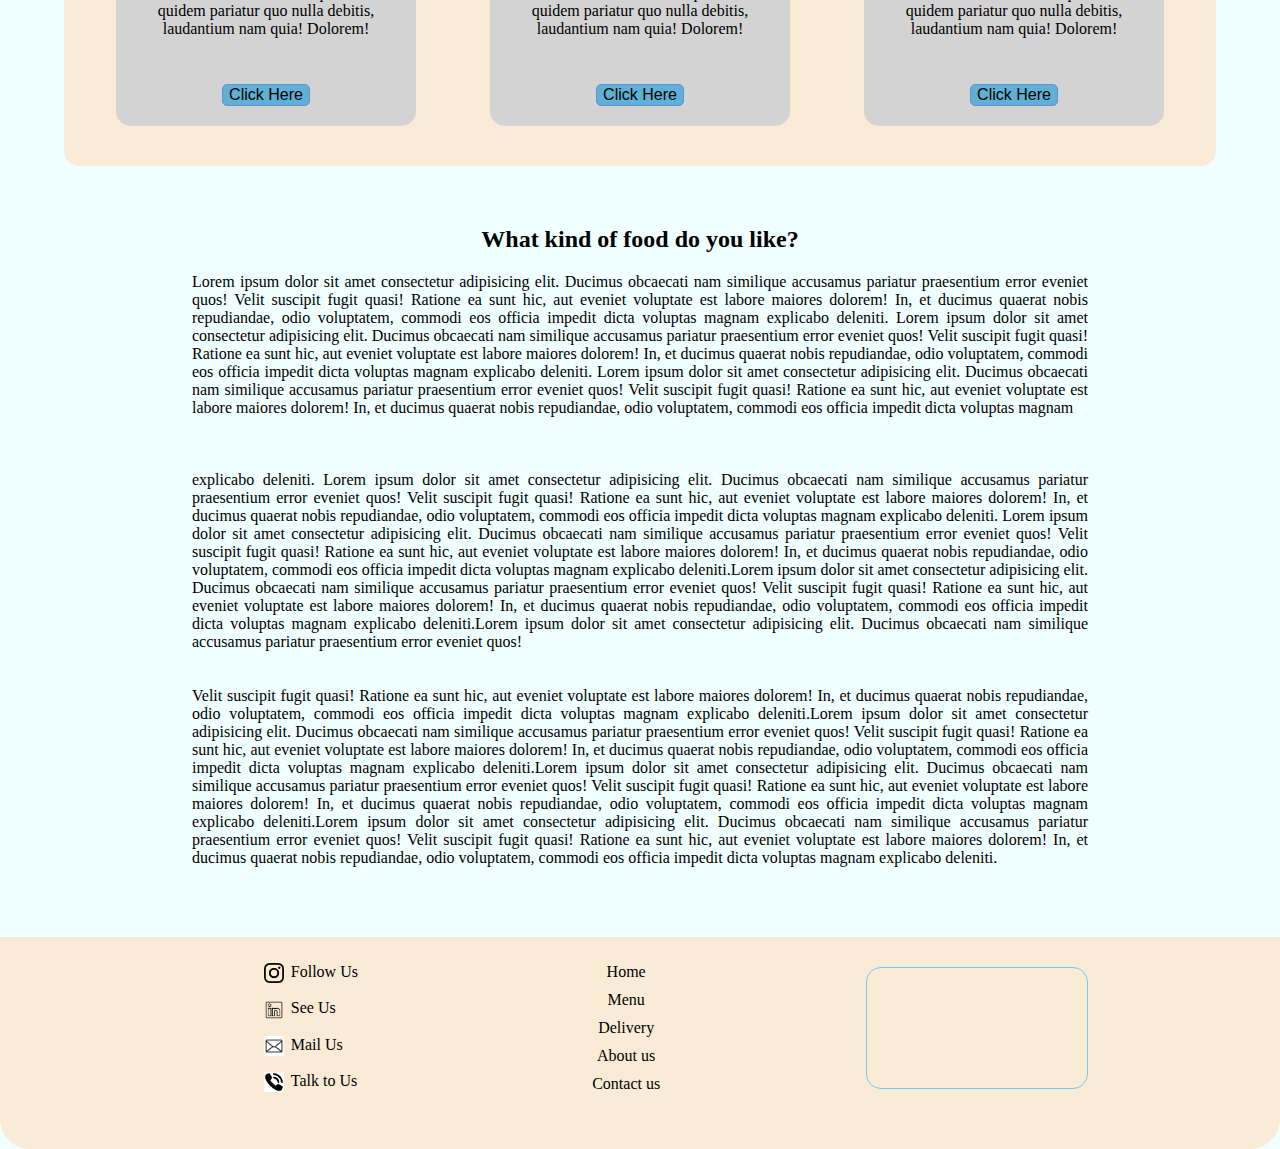
<file: assats/Home/home.html>
<!DOCTYPE html>
<html lang="en">

<head>
    <meta charset="UTF-8">
    <meta name="viewport" content="width=device-width, initial-scale=1.0">
    <title> Home </title>
    <link rel="stylesheet" href="Home.css">
    <link rel="shortcut icon" href="Home-img/Favicon.webp" type="image/jpg">
</head>

<body>



    <!--========= this ia heading part =======-->

    <section class="sec1">
        <nav>
            <ul>
                <li> <a class="foota" href="#"> Home </a></li>
                <li> <a class="foota" href="../Menu/Menu.html"> Menu </a></li>
                <li> <a class="foota" href="../Delivery/Delivery.html"> Delivery </a></li>
                <li> <a class="foota" href="../About-us/About-us.html"> About us </a></li>
                <li> <a class="foota" href="../Contact-us/Contact-us.html"> Contact us </a></li>
            </ul>

            <figure class="fig1">
                <img class="img1" src="Home-img/logo-icon.webp" alt="logo">
            </figure>
        </nav>

        <header class="head1">
            <h1> Restaurant Name </h1>
        </header>

        <figure class="arrowfig">
            <img src="Home-img/Aroow-down-gif.gif" alt="Arrow down gif">
        </figure>

    </section>





    <!--===== This is body part====== -->

    <main class="main1">
        <h2>Food Can Be Find Here </h2>

        <article class="p1">
            <p>Lorem ipsum, dolor sit amet consectetur adipisicing elit. Illum totam aliquid at sit nobis,
                doloremque
                explicabo voluptatibus hic, minima quaerat consectetur obcaecati. Quia nisi culpa commodi sunt rerum
                veniam
                suscipit.Lorem ipsum, dolor sit amet consectetur adipisicing elit. Illum totam aliquid at sit nobis,
                doloremque
                explicabo voluptatibus hic, minima quaerat consectetur obcaecati. Quia nisi culpa commodi sunt rerum
                veniam
                suscipit.Lorem ipsum, dolor sit amet consectetur adipisicing elit. Illum totam aliquid at sit nobis,
                doloremque
                explicabo voluptatibus hic, minima quaerat consectetur obcaecati. Quia nisi culpa commodi sunt rerum
                veniam
                suscipit.Lorem ipsum, dolor sit amet consectetur adipisicing elit. Illum totam aliquid at sit nobis,
                doloremque
                explicabo voluptatibus hic, minima quaerat consectetur obcaecati. Quia nisi culpa commodi sunt rerum
                veniam
                suscipit.Lorem ipsum, dolor sit amet consectetur adipisicing elit. Illum totam aliquid at sit nobis,
                doloremque
                explicabo voluptatibus hic, minima quaerat consectetur obcaecati. Quia nisi culpa commodi sunt rerum
                veniam
                suscipit.Lorem ipsum, dolor sit amet consectetur adipisicing elit. Illum totam aliquid at sit nobis,
                doloremque
                explicabo voluptatibus hic, minima quaerat consectetur obcaecati. Quia nisi culpa commodi sunt rerum
                veniam
                suscipit.Lorem ipsum, dolor sit amet consectetur adipisicing elit. Illum totam aliquid at sit nobis,
                doloremque
                explicabo voluptatibus hic, minima quaerat consectetur obcaecati. Quia nisi culpa commodi sunt rerum
                veniam
                suscipit.Lorem ipsum, dolor sit amet consectetur adipisicing elit. Illum totam aliquid at sit nobis,
                doloremque
                explicabo voluptatibus hic, minima quaerat consectetur obcaecati. Quia nisi culpa commodi sunt rerum
                veniam
                suscipit.Lorem ipsum, dolor sit amet consectetur adipisicing elit. Illum totam aliquid at sit nobis,
                doloremque
                explicabo voluptatibus hic, minima quaerat consectetur obcaecati. Quia nisi culpa commodi sunt rerum
                veniam
                suscipit.Lorem ipsum, dolor sit amet consectetur adipisicing elit. Illum totam aliquid at sit nobis,
                doloremque
                explicabo voluptatibus hic, minima quaerat consectetur obcaecati. Quia nisi culpa commodi sunt rerum
                veniam
                suscipit.Lorem ipsum, dolor sit amet consectetur adipisicing elit. Illum totam aliquid at sit nobis,
                doloremque
                explicabo voluptatibus hic, minima quaerat consectetur obcaecati. Quia nisi culpa commodi sunt rerum
                veniam
                suscipit.Lorem ipsum, dolor sit amet consectetur adipisicing elit. Illum totam aliquid at sit nobis,
                doloremque
                explicabo voluptatibus hic, minima quaerat consectetur obcaecati. Quia nisi culpa commodi sunt rerum
                veniam
                suscipit.
            </p>
        </article>


        <Section class="sec2">

            <section class="sec3">
                <figure class="fig2">
                    <img class="img2" src="Home-img/drinks.webp" alt="Drinks">
                </figure>
                <h2 class="card">Drinks</h2>
                <hr>
                <article class="card">
                    <p>Lorem ipsum dolor sit amet consectetur adipisicing elit. Mollitia officia itaque
                        sunt porro
                        accusamus vitae inventore dicta libero laborum consequuntur est quidem pariatur quo nulla
                        debitis,
                        laudantium nam quia! Dolorem!
                    </p>
                </article>
                <button class="btn"><a href="../Menu/Menu.html#drinks">Click Here</a></button>
            </section>




            <section class="sec3">
                <figure class="fig2">
                    <img class="img2" src="Home-img/traditional.webp" alt="traditional">
                </figure>
                <h2 class="card">Traditional Food</h2>
                <hr>
                <article class="card">
                    <p>Lorem ipsum dolor sit amet consectetur adipisicing elit. Mollitia officia itaque
                        sunt porro
                        accusamus vitae inventore dicta libero laborum consequuntur est quidem pariatur quo nulla
                        debitis,
                        laudantium nam quia! Dolorem!
                    </p>
                </article>
                <button class="btn"><a href="../Menu/Menu.html#TraditionalFood">Click Here</a></button>
            </section>




            <section class="sec3">
                <figure class="fig2">
                    <img class="img2" src="Home-img/junk food.webp" alt="Junk Food">
                </figure>
                <h2 class="card">Junk Food</h2>
                <hr>
                <article class="card">
                    <p>Lorem ipsum dolor sit amet consectetur adipisicing elit. Mollitia officia itaque
                        sunt porro
                        accusamus vitae inventore dicta libero laborum consequuntur est quidem pariatur quo nulla
                        debitis,
                        laudantium nam quia! Dolorem!
                    </p>
                </article>
                <button class="btn"><a href="../Menu/Menu.html#JunkFood">Click Here</a></button>
            </section>

        </Section>

        <article>
            <h2>What kind of food do you like? </h2>
            <p class="p1">Lorem ipsum dolor sit amet consectetur adipisicing elit. Ducimus obcaecati nam similique
                accusamus
                pariatur praesentium error eveniet quos! Velit suscipit fugit quasi! Ratione ea sunt hic, aut eveniet
                voluptate est labore maiores dolorem! In, et ducimus quaerat nobis repudiandae, odio voluptatem, commodi
                eos officia impedit dicta voluptas magnam explicabo deleniti.
                Lorem ipsum dolor sit amet consectetur adipisicing elit. Ducimus obcaecati nam similique accusamus
                pariatur praesentium error eveniet quos! Velit suscipit fugit quasi! Ratione ea sunt hic, aut eveniet
                voluptate est labore maiores dolorem! In, et ducimus quaerat nobis repudiandae, odio voluptatem, commodi
                eos officia impedit dicta voluptas magnam explicabo deleniti.
                Lorem ipsum dolor sit amet consectetur adipisicing elit. Ducimus obcaecati nam similique accusamus
                pariatur praesentium error eveniet quos! Velit suscipit fugit quasi! Ratione ea sunt hic, aut eveniet
                voluptate est labore maiores dolorem! In, et ducimus quaerat nobis repudiandae, odio voluptatem, commodi
                eos officia impedit dicta voluptas magnam <br> <br><br><br> explicabo deleniti.
                Lorem ipsum dolor sit amet consectetur adipisicing elit. Ducimus obcaecati nam similique accusamus
                pariatur praesentium error eveniet quos! Velit suscipit fugit quasi! Ratione ea sunt hic, aut eveniet
                voluptate est labore maiores dolorem! In, et ducimus quaerat nobis repudiandae, odio voluptatem, commodi
                eos officia impedit dicta voluptas magnam explicabo deleniti.
                Lorem ipsum dolor sit amet consectetur adipisicing elit. Ducimus obcaecati nam similique accusamus
                pariatur praesentium error eveniet quos! Velit suscipit fugit quasi! Ratione ea sunt hic, aut eveniet
                voluptate est labore maiores dolorem! In, et ducimus quaerat nobis repudiandae, odio voluptatem, commodi
                eos officia impedit dicta voluptas magnam explicabo deleniti.Lorem ipsum dolor sit amet consectetur
                adipisicing elit. Ducimus obcaecati nam similique accusamus
                pariatur praesentium error eveniet quos! Velit suscipit fugit quasi! Ratione ea sunt hic, aut eveniet
                voluptate est labore maiores dolorem! In, et ducimus quaerat nobis repudiandae, odio voluptatem, commodi
                eos officia impedit dicta voluptas magnam explicabo deleniti.Lorem ipsum dolor sit amet consectetur
                adipisicing elit. Ducimus obcaecati nam similique accusamus
                pariatur praesentium error eveniet quos! <br> <br><br> Velit suscipit fugit quasi! Ratione ea sunt hic,
                aut eveniet
                voluptate est labore maiores dolorem! In, et ducimus quaerat nobis repudiandae, odio voluptatem, commodi
                eos officia impedit dicta voluptas magnam explicabo deleniti.Lorem ipsum dolor sit amet consectetur
                adipisicing elit. Ducimus obcaecati nam similique accusamus
                pariatur praesentium error eveniet quos! Velit suscipit fugit quasi! Ratione ea sunt hic, aut eveniet
                voluptate est labore maiores dolorem! In, et ducimus quaerat nobis repudiandae, odio voluptatem, commodi
                eos officia impedit dicta voluptas magnam explicabo deleniti.Lorem ipsum dolor sit amet consectetur
                adipisicing elit. Ducimus obcaecati nam similique accusamus
                pariatur praesentium error eveniet quos! Velit suscipit fugit quasi! Ratione ea sunt hic, aut eveniet
                voluptate est labore maiores dolorem! In, et ducimus quaerat nobis repudiandae, odio voluptatem, commodi
                eos officia impedit dicta voluptas magnam explicabo deleniti.Lorem ipsum dolor sit amet consectetur
                adipisicing elit. Ducimus obcaecati nam similique accusamus
                pariatur praesentium error eveniet quos! Velit suscipit fugit quasi! Ratione ea sunt hic, aut eveniet
                voluptate est labore maiores dolorem! In, et ducimus quaerat nobis repudiandae, odio voluptatem, commodi
                eos officia impedit dicta voluptas magnam explicabo deleniti.
            </p>
        </article>





        <!--============= this is footer part================= -->

        <section class="sec4">
            <footer class="footermain">

                <section class="sec5">

                    <figure>
                        <a class="footera" href="#">
                            <img class="img3" src="Home-img/instagram-icon.webp" alt="Instagram-icon">Follow Us
                        </a>
                    </figure>

                    <figure>
                        <a class="footera" href="#">
                            <img class="img3" src="Home-img/Linkedin-icon.webp" alt="Linkedin-icon">See Us
                        </a>
                    </figure>

                    <figure>
                        <a class="footera" href="mailto:#">
                            <img class="img3" src="Home-img/email-icon.webp" alt="email-icon">Mail Us
                        </a>
                    </figure>

                    <figure>
                        <a class="footera" href="#">
                            <img class="img3" src="Home-img/phone-icon.webp" alt="phone-icon">Talk to
                            Us
                        </a>
                    </figure>

                </section>



                <section class="sec6">

                    <ul>
                        <li> <a class="foota" href="#"> Home </a></li>
                        <li> <a class="foota" href="../Menu/Menu.html"> Menu </a></li>
                        <li> <a class="foota" href="../Delivery/Delivery.html"> Delivery </a></li>
                        <li> <a class="foota" href="../About-us/About-us.html"> About us </a></li>
                        <li> <a class="foota" href="../Contact-us/Contact-us.html"> Contact us </a></li>
                    </ul>

                </section>

                <section class="sec7">
                    <iframe
                        src="https://www.google.com/maps/embed?pb=!1m18!1m12!1m3!1d14969.22927703486!2d51.3233752782437!3d35.72366600100659!2m3!1f0!2f0!3f0!3m2!1i1024!2i768!4f13.1!3m3!1m2!1s0x3f8dfdbbd5c159d7%3A0x64e0c37a4ab03b85!2sSenso%20Restaurant!5e0!3m2!1sen!2s!4v1692961224610!5m2!1sen!2s"
                        width="600" height="450" style="border:0;" allowfullscreen="" loading="lazy"
                        referrerpolicy="no-referrer-when-downgrade">
                    </iframe>
                </section>
            </footer>
        </section>
    </main>



</body>

</html>
</file>
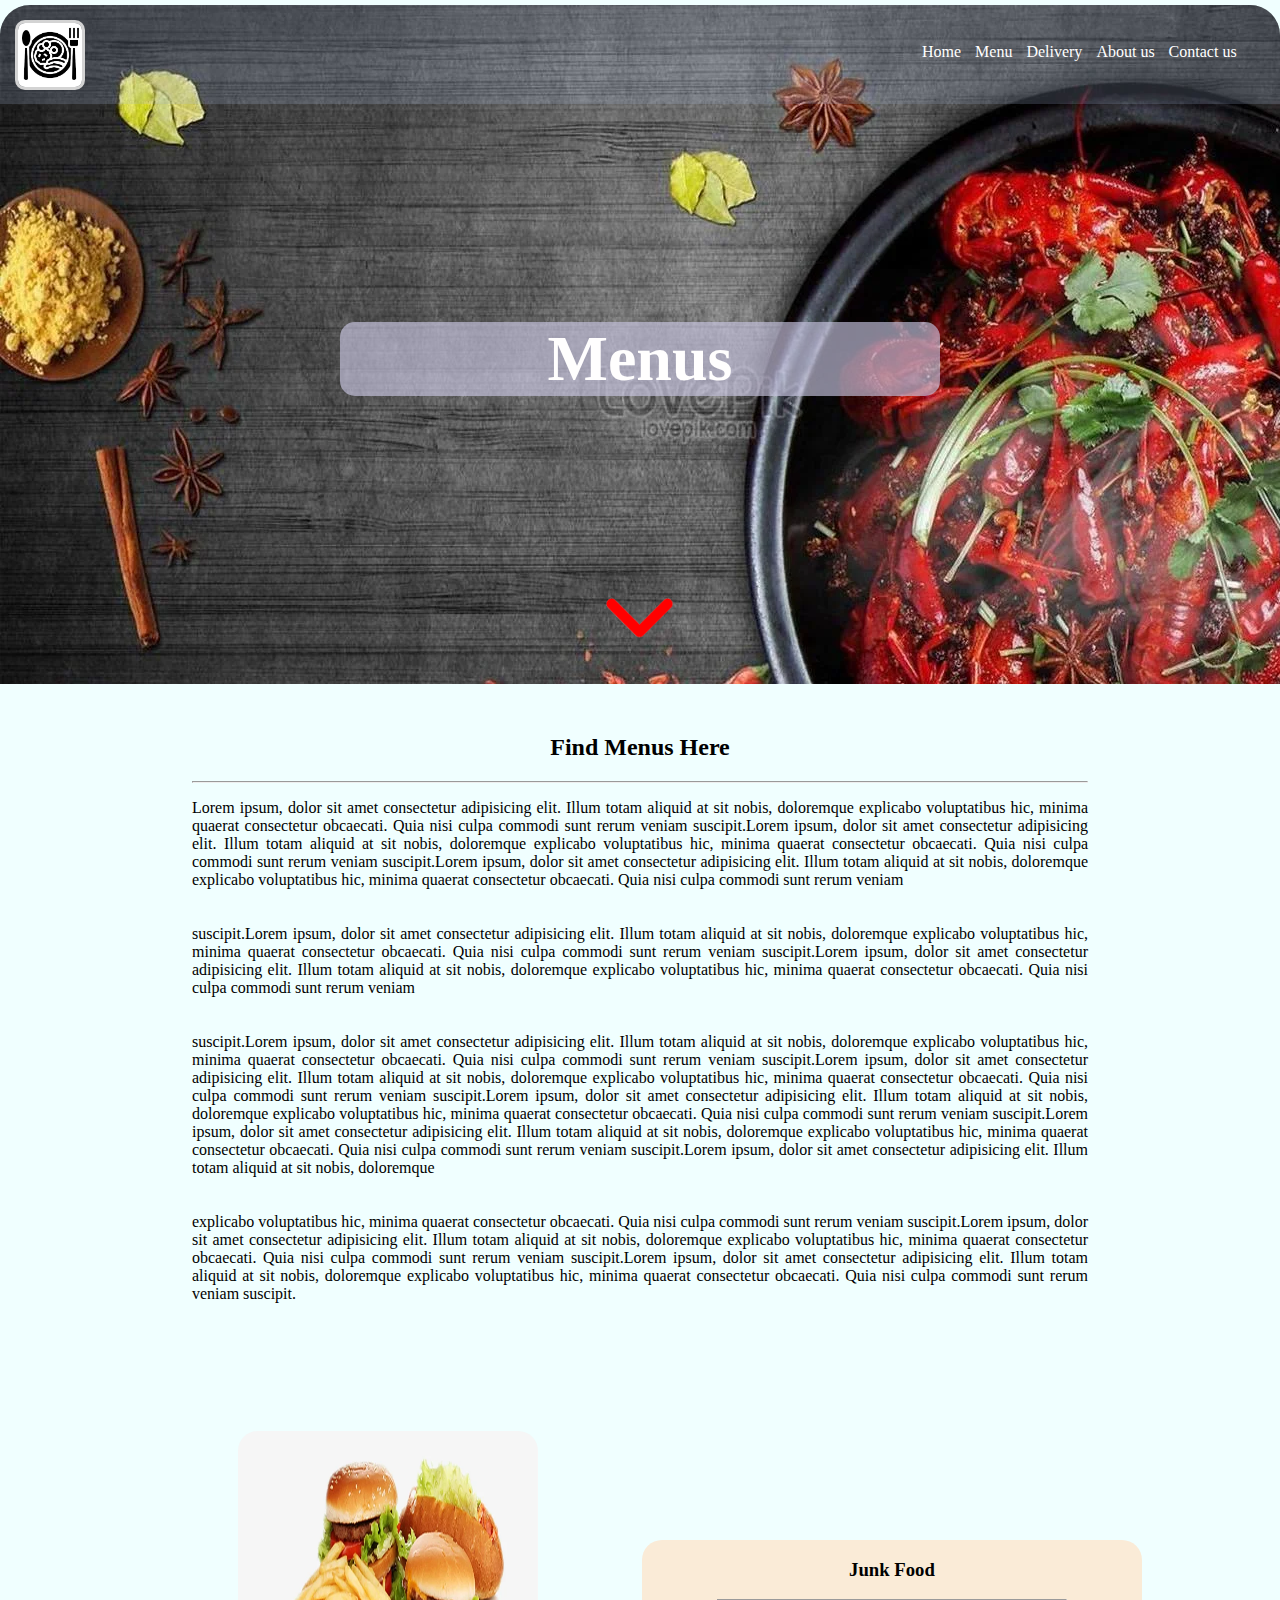
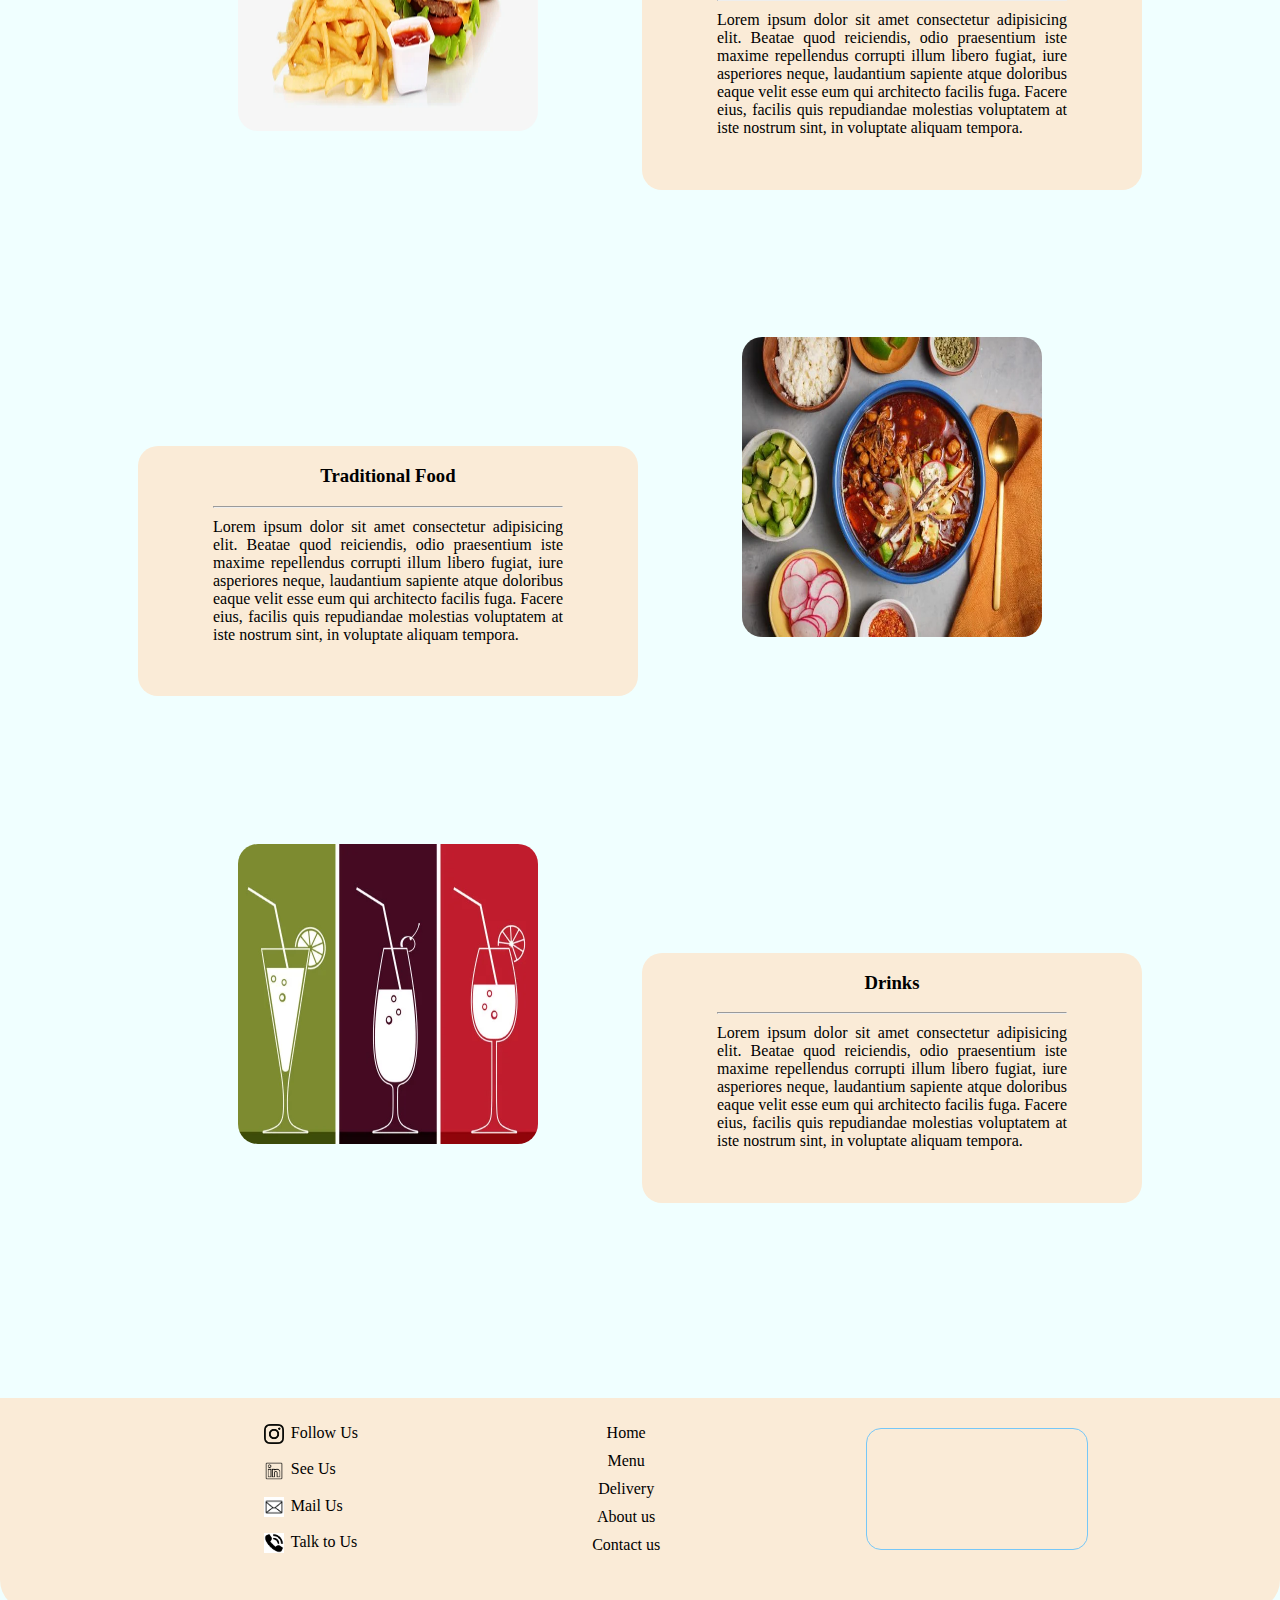
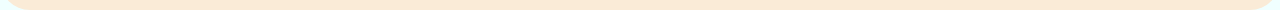
<file: assats/Menu/Menu.html>
<!DOCTYPE html>
<html lang="en">

<head>
    <meta charset="UTF-8">
    <meta name="viewport" content="width=device-width, initial-scale=1.0">
    <title> Menu </title>
    <link rel="stylesheet" href="Menu.css">
    <link rel="shortcut icon" href="../Home/Home-img/Favicon.webp" type="image/jpg">
</head>

<body>



    <!--========= this ia heading part =======-->

    <section class="sec1">
        <nav>
            <ul>
                <li> <a class="foota" href="../Home/home.html"> Home </a></li>
                <li> <a class="foota" href="../Menu/Menu.html"> Menu </a></li>
                <li> <a class="foota" href="../Delivery/Delivery.html"> Delivery </a></li>
                <li> <a class="foota" href="../About-us/About-us.html"> About us </a></li>
                <li> <a class="foota" href="../Contact-us/Contact-us.html"> Contact us </a></li>
            </ul>

            <figure class="fig1">
                <img class="img1" src="../Home/Home-img/logo-icon.webp" alt="logo">
            </figure>
        </nav>

        <header class="head1">
            <h1> Menus </h1>
        </header>

        <figure class="arrowfig">
            <img src="../Home/Home-img/Aroow-down-gif.gif" alt="Arrow down gif">
        </figure>

    </section>




    <!--===== This is body part====== -->

    <main class="main1">
        <h2>Find Menus Here </h2>
        <hr>

        <article class="p1">
            <p>Lorem ipsum, dolor sit amet consectetur adipisicing elit. Illum totam aliquid at sit nobis,
                doloremque
                explicabo voluptatibus hic, minima quaerat consectetur obcaecati. Quia nisi culpa commodi sunt rerum
                veniam
                suscipit.Lorem ipsum, dolor sit amet consectetur adipisicing elit. Illum totam aliquid at sit nobis,
                doloremque
                explicabo voluptatibus hic, minima quaerat consectetur obcaecati. Quia nisi culpa commodi sunt rerum
                veniam
                suscipit.Lorem ipsum, dolor sit amet consectetur adipisicing elit. Illum totam aliquid at sit nobis,
                doloremque
                explicabo voluptatibus hic, minima quaerat consectetur obcaecati. Quia nisi culpa commodi sunt rerum
                veniam <br><br><br>
                suscipit.Lorem ipsum, dolor sit amet consectetur adipisicing elit. Illum totam aliquid at sit nobis,
                doloremque
                explicabo voluptatibus hic, minima quaerat consectetur obcaecati. Quia nisi culpa commodi sunt rerum
                veniam
                suscipit.Lorem ipsum, dolor sit amet consectetur adipisicing elit. Illum totam aliquid at sit nobis,
                doloremque
                explicabo voluptatibus hic, minima quaerat consectetur obcaecati. Quia nisi culpa commodi sunt rerum
                veniam <br><br><br>
                suscipit.Lorem ipsum, dolor sit amet consectetur adipisicing elit. Illum totam aliquid at sit nobis,
                doloremque
                explicabo voluptatibus hic, minima quaerat consectetur obcaecati. Quia nisi culpa commodi sunt rerum
                veniam
                suscipit.Lorem ipsum, dolor sit amet consectetur adipisicing elit. Illum totam aliquid at sit nobis,
                doloremque
                explicabo voluptatibus hic, minima quaerat consectetur obcaecati. Quia nisi culpa commodi sunt rerum
                veniam
                suscipit.Lorem ipsum, dolor sit amet consectetur adipisicing elit. Illum totam aliquid at sit nobis,
                doloremque
                explicabo voluptatibus hic, minima quaerat consectetur obcaecati. Quia nisi culpa commodi sunt rerum
                veniam
                suscipit.Lorem ipsum, dolor sit amet consectetur adipisicing elit. Illum totam aliquid at sit nobis,
                doloremque
                explicabo voluptatibus hic, minima quaerat consectetur obcaecati. Quia nisi culpa commodi sunt rerum
                veniam
                suscipit.Lorem ipsum, dolor sit amet consectetur adipisicing elit. Illum totam aliquid at sit nobis,
                doloremque <br><br><br>
                explicabo voluptatibus hic, minima quaerat consectetur obcaecati. Quia nisi culpa commodi sunt rerum
                veniam
                suscipit.Lorem ipsum, dolor sit amet consectetur adipisicing elit. Illum totam aliquid at sit nobis,
                doloremque
                explicabo voluptatibus hic, minima quaerat consectetur obcaecati. Quia nisi culpa commodi sunt rerum
                veniam
                suscipit.Lorem ipsum, dolor sit amet consectetur adipisicing elit. Illum totam aliquid at sit nobis,
                doloremque
                explicabo voluptatibus hic, minima quaerat consectetur obcaecati. Quia nisi culpa commodi sunt rerum
                veniam
                suscipit.
            </p>
        </article>

        <br><br><br><br><br>

        <section class="sec2">
            <section id="JunkFood" class="sec3">
                <figure class="fig2">
                    <img class="img2" src="menu-img/junk.webp" alt="Junk food">
                </figure>
            </section>
            <section  class="sec4">
                <h3> Junk Food</h3>
                <hr>
                <p class="p1">
                    Lorem ipsum dolor sit amet consectetur adipisicing elit. Beatae quod reiciendis, odio praesentium
                    iste
                    maxime repellendus corrupti illum libero fugiat, iure asperiores neque, laudantium sapiente atque
                    doloribus eaque velit esse eum qui architecto facilis fuga. Facere eius, facilis quis repudiandae
                    molestias voluptatem at iste nostrum sint, in voluptate aliquam tempora.
                </p>
            </section>
        </section>


        <section class="sec2">

            <section id="TraditionalFood" class="sec4">
                <h3> Traditional Food</h3>
                <hr>
                <p class="p1">
                    Lorem ipsum dolor sit amet consectetur adipisicing elit. Beatae quod reiciendis, odio praesentium
                    iste
                    maxime repellendus corrupti illum libero fugiat, iure asperiores neque, laudantium sapiente atque
                    doloribus eaque velit esse eum qui architecto facilis fuga. Facere eius, facilis quis repudiandae
                    molestias voluptatem at iste nostrum sint, in voluptate aliquam tempora.
                </p>
            </section>
            <section class="sec3">
                <figure class="fig2">
                    <img class="img2" src="menu-img/traditional.webp" alt="traditional">
                </figure>
            </section>

        </section>



        <section class="sec2">
            <section id="drinks" class="sec3">
                <figure class="fig2">
                    <img class="img2" src="menu-img/Drinks.webp" alt="Drinks">
                </figure>
            </section>
            <section class="sec4">
                <h3> Drinks</h3>
                <hr>
                <p class="p1">
                    Lorem ipsum dolor sit amet consectetur adipisicing elit. Beatae quod reiciendis, odio praesentium
                    iste
                    maxime repellendus corrupti illum libero fugiat, iure asperiores neque, laudantium sapiente atque
                    doloribus eaque velit esse eum qui architecto facilis fuga. Facere eius, facilis quis repudiandae
                    molestias voluptatem at iste nostrum sint, in voluptate aliquam tempora.
                </p>
            </section>
        </section>


















        <!--============= this is footer part================= -->

        <section class="sec5">
            <footer class="footermain">

                <section class="sec6">

                    <figure>
                        <a class="footera" href="#">
                            <img class="img3" src="../Home/Home-img/instagram-icon.webp" alt="Instagram">Follow Us
                        </a>
                    </figure>

                    <figure>
                        <a class="footera" href="#">
                            <img class="img3" src="../Home/Home-img/Linkedin-icon.webp" alt="LinkedIn">See Us
                        </a>
                    </figure>

                    <figure>
                        <a class="footera" href="mailto:#">
                            <img class="img3" src="../Home/Home-img/email-icon.webp" alt="email">Mail Us
                        </a>
                    </figure>

                    <figure>
                        <a class="footera" href="#">
                            <img class="img3" src="../Home/Home-img/phone-icon.webp" alt="phone">Talk to
                            Us
                        </a>
                    </figure>

                </section>



                <section class="sec7">

                    <ul>
                        <li> <a class="foota" href="../Home/home.html"> Home </a></li>
                        <li> <a class="foota" href="../Menu/Menu.html"> Menu </a></li>
                        <li> <a class="foota" href="../Delivery/Delivery.html"> Delivery </a></li>
                        <li> <a class="foota" href="../About-us/About-us.html"> About us </a></li>
                        <li> <a class="foota" href="../Contact-us/Contact-us.html"> Contact us </a></li>
                    </ul>

                </section>

                <section class="sec8">
                    <iframe
                        src="https://www.google.com/maps/embed?pb=!1m18!1m12!1m3!1d14969.22927703486!2d51.3233752782437!3d35.72366600100659!2m3!1f0!2f0!3f0!3m2!1i1024!2i768!4f13.1!3m3!1m2!1s0x3f8dfdbbd5c159d7%3A0x64e0c37a4ab03b85!2sSenso%20Restaurant!5e0!3m2!1sen!2s!4v1692961224610!5m2!1sen!2s"
                        width="600" height="450" style="border:0;" allowfullscreen="" loading="lazy"
                        referrerpolicy="no-referrer-when-downgrade">
                    </iframe>
                </section>
            </footer>
        </section>
    </main>











</body>

</html>
</file>
<file: assats/Home/Home.css>
body {
    margin: 5px 0;
    background-color: azure;
    font-family: Georgia, 'Times New Roman', Times, serif;
}




/* =========this is for header erea======== */


.sec1 {
    background-image: url('Home-img/Header.webp');
    background-position: center;
    width: 100%;
    background-repeat: no-repeat;
    border-radius: 30px 30px 0 0;
    height: 30%;
}

nav {
    background-color: rgba(166, 183, 218, 0.212);
    margin: auto;
    height: 15%;
    border-radius: 30px 30px 0 0;
}

nav>ul {
    list-style: none;
    float: right;
    margin: 3% 3% 3% 3%;
}

nav>ul>li {
    display: inline-block;
    margin: 0 auto;
    font-weight: 500;
}

nav>ul>li>a {
    text-decoration: none;
    color: rgb(255, 255, 255);
    padding: 5px;
}

.img1 {
    width: 5%;
    border-radius: 10px;
    margin: 15px 0 10px 15px;
    border: 3px solid lightgray;
}

.fig1 {
    margin: 0;
}

.head1 {
    margin: 17% auto 15% auto;
    max-width: 600px;
    width: 90%;
    color: rgb(255, 254, 254);
    background-color: rgba(202, 198, 226, 0.651);
    text-align: center;
    border-radius: 15px;
}

.head1>h1 {
    font-size: 400%;
}

.arrowfig {
    margin: 0 auto;
    text-align: center;
}

.arrowfig>img {
    width: 8%;
    height: 8%;
}



/*============ this is body erae ==========*/

.main1 {
    text-align: center;
    margin: 50px auto;
}

.p1 {
    width: 70%;
    margin: 0 auto;
    text-align: justify;
}


.sec2 {
    margin: 60px auto;
    background-color: antiquewhite;
    height: auto;
    border-radius: 15px;
    width: 90%;
}

.sec3 {
    background-color: lightgray;
    display: inline-block;
    margin: 40px 35px 40px 35px;
    border-radius: 15px;
    width: 300px;
}

.card {
    margin: 10px auto;
    width: 90%;
    text-align: center;
    display: inline-block;
}

hr {
    margin: 10px 10px;
}

.fig2 {
    margin: 20px auto;
}

.img2 {
    border-radius: 30px;
    width: 200px;
    height: 150px;
}

.btn {
    background-color: rgb(96, 175, 212);
    font-size: 100%;
    border-radius: 5px;
    margin: 20px auto;
    border: 1px solid rgb(94, 148, 219);
}

.btn>a {
    text-decoration: none;
    color: black;
}




/* +++++++++++++++++This is for footer eara +++++++++*/

.sec4 {
    width: auto;
    background-color: antiquewhite;
    border-radius: 0 0 30px 30px;
    padding: 10px 0 40px 0;
    margin: 70px 0 -50px 0;
}

.sec5 {
    display: inline-block;
    vertical-align: middle;
    margin: 0 10% 0 2%;
}

.sec5>figure {
    text-align: left;
    max-width: 90%;
    width: 80%;
}

.sec5>figure>a>img {
    max-width: 50px;
    max-height: 50px;
    width: 20px;
    height: 20px;
    margin: 0 5%;
    vertical-align: middle;
}

.footera {
    text-decoration: none;
    color: black;
}





.sec6 {
    display: inline-block;
    vertical-align: middle;
    margin: 0 15% 0 2%;
}

.footermain>section>ul {
    text-align: center;
}

.footermain>section>ul>li {
    list-style: none;
    margin: 10px;
}

.footermain>section>ul>li>a {
    text-decoration: none;
    margin: 0;
    color: black;
    text-align: center;
}




.sec7 {
    display: inline-block;
    border: 1px solid rgb(118, 199, 247);
    border-radius: 15px;
}


.sec7>iframe {
    display: inline-block;
    text-align: center;
    vertical-align: middle;
    border: 3px dashed red;
    max-width: 220px;
    width: 100%;
    height: 120px;
    border-radius: 15px;
}
</file>
<file: assats/About-us/About-us.css>
body {
    margin: 5px 0;
    background-color: azure;
    font-family: Georgia, 'Times New Roman', Times, serif;

}




/* =========this is for header erea======== */


.sec1 {
    background-image: url('about-us-img/header2.webp');
    background-position: center;
    width: 100%;
    background-repeat: no-repeat;
    border-radius: 30px 30px 0 0;
    height: 30%;
}

nav {
    background-color: rgba(166, 183, 218, 0.212);
    margin: auto;
    height: 15%;
    border-radius: 30px 30px 0 0;
}

nav>ul {
    list-style: none;
    float: right;
    margin: 3% 3% 3% 3%;
}

nav>ul>li {
    display: inline-block;
    margin: 0 auto;
    font-weight: 500;
}

nav>ul>li>a {
    text-decoration: none;
    color: rgb(255, 255, 255);
    padding: 5px;
}

.img1 {
    width: 5%;
    border-radius: 10px;
    margin: 15px 0 10px 15px;
    border: 3px solid lightgray;
}

.fig1 {
    margin: 0;
}

.head1 {
    margin: 17% auto 15% auto;
    max-width: 600px;
    width: 90%;
    color: rgb(255, 254, 254);
    background-color: rgba(202, 198, 226, 0.651);
    text-align: center;
    border-radius: 15px;
}

.head1>h1 {
    font-size: 400%;
}

.arrowfig {
    margin: 0 auto;
    text-align: center;
}

.arrowfig>img {
    width: 8%;
    height: 8%;
}



/*============ this is body erae ==========*/

.main1 {
    text-align: center;
    margin: 50px auto;
}

.p1 {
    width: 70%;
    margin: 0 auto;
    text-align: center;
}

hr {
    margin: 20px 30%;
}



.sec2 {
    margin: 10% auto;
}

.secm {
    margin: 5% auto 0 auto;
}

.sec3 {
    margin: 0 auto;
    width: auto;
}

.sec4 {
    display: inline-block;
    margin-right: 150px;
}

.sec4>figure>img {
    border-radius: 20px;
    max-width: 200px;
    max-height: 200px;
    width: 90%;
    height: 90%;
    margin: 0 auto;
}

.sec5 {
    display: inline-block;
    margin-left: 150px;
}

.sec5>figure>img {
    border-radius: 20px;
    max-width: 200px;
    max-height: 200px;
    width: 90%;
    height: 90%;
    margin: 0 auto;
}

.sec6 {
    display: inline-block;
}

.sec6>figure>img {
    border-radius: 20px;
    max-width: 200px;
    max-height: 200px;
    width: 90%;
    height: 90%;
    margin: 0 auto;
}

.sec7 {
    display: inline-block;
    margin-right: 150px;
}

.sec7>figure>img {
    border-radius: 20px;
    max-width: 200px;
    max-height: 200px;
    width: 90%;
    height: 90%;
    margin: 0 auto;
}

.sec8 {
    display: inline-block;
    margin-left: 150px;
}

.sec8>figure>img {
    border-radius: 20px;
    max-width: 200px;
    max-height: 200px;
    width: 90%;
    height: 90%;
    margin: 0 auto;
}





/* +++++++++++++++++This is for footer eara +++++++++*/

.sec9 {
    width: auto;
    background-color: antiquewhite;
    border-radius: 0 0 30px 30px;
    padding: 10px 0 40px 0;
    margin: 70px 0 -50px 0;
}

.sec10 {
    display: inline-block;
    vertical-align: middle;
    margin: 0 10% 0 2%;
}

.sec10>figure {
    text-align: left;
    max-width: 90%;
    width: 80%;
}

.sec10>figure>a>img {
    max-width: 50px;
    max-height: 50px;
    width: 20px;
    height: 20px;
    margin: 0 5%;
    vertical-align: middle;
}

.footera {
    text-decoration: none;
    color: black;
}





.sec11 {
    display: inline-block;
    vertical-align: middle;
    margin: 0 15% 0 2%;
}

.footermain>section>ul {
    text-align: center;
}

.footermain>section>ul>li {
    list-style: none;
    margin: 10px;
}

.footermain>section>ul>li>a {
    text-decoration: none;
    margin: 0;
    color: black;
    text-align: center;
}




.sec12 {

    display: inline-block;
    border: 1px solid rgb(118, 199, 247);
    border-radius: 15px;
}


.sec12>iframe {

    display: inline-block;
    text-align: center;
    vertical-align: middle;
    border: 3px dashed red;
    max-width: 220px;
    width: 100%;
    height: 120px;
    border-radius: 15px;
}
</file>
<file: assats/Contact-us/Contact-us.css>
body {
    margin: 5px 0;
    background-color: azure;
    font-family: Georgia, 'Times New Roman', Times, serif;

}




/* =========this is for header erea======== */


.sec1 {
    background-image: url('Contact-us-img/Header.webp');
    background-position: center;
    width: 100%;
    background-repeat: no-repeat;
    border-radius: 30px 30px 0 0;
    height: 30%;
}

nav {
    background-color: rgba(166, 183, 218, 0.212);
    margin: auto;
    height: 15%;
    border-radius: 30px 30px 0 0;
}

nav>ul {
    list-style: none;
    float: right;
    margin: 3% 3% 3% 3%;
}

nav>ul>li {
    display: inline-block;
    margin: 0 auto;
    font-weight: 500;
}

nav>ul>li>a {
    text-decoration: none;
    color: rgb(255, 255, 255);
    padding: 5px;
}

.img1 {
    width: 5%;
    border-radius: 10px;
    margin: 15px 0 10px 15px;
    border: 3px solid lightgray;
}

.fig1 {
    margin: 0;
}

.head1 {
    margin: 17% auto 15% auto;
    max-width: 600px;
    width: 90%;
    color: rgb(255, 254, 254);
    background-color: rgba(202, 198, 226, 0.651);
    text-align: center;
    border-radius: 15px;
}

.head1>h1 {
    font-size: 400%;
}

.arrowfig {
    margin: 0 auto;
    text-align: center;
}

.arrowfig>img {
    width: 8%;
    height: 8%;
}



/*============ this is body erae ==========*/

.main1 {
    text-align: center;
    margin: 50px auto;
}

.p1 {
    width: 70%;
    margin: 5% auto;
    text-align: center;
}

hr {
    margin: 10px 20% 20px 20%;
}

.sec3 {
    text-align: center;
    margin: 0 auto;
    max-width: 600px;
    width: 90%;
}

.sec3>form{
    text-align: center;
    margin: 0 auto;
}

.sec3>form>fieldset>legend {
    font-size: 30px;
    text-align: center;
}

.sec3>form>fieldset{
    border: none;
    border-radius: 20px;
    text-align: center;
    margin: 0 auto;
    width: auto;
}

.sec3>form>fieldset>table{
    margin: 50px auto;
    padding: 5%;
    border: 1px groove gray;
    border-radius: 20px;
    background-color: rgba(255, 235, 232, 0.842);
}

td{
    padding: 2.5%;
    border-style: groove;
    border-radius: 10px;
    margin: 10px auto;
}

.tdL{
    background-color: rgba(213, 218, 218, 0.562);
    padding: 5px;
}

td>input,textarea,select{
    border-radius: 7px;
    border: 2px solid rgb(228, 222, 222);
}

#filee{
    padding: 5px;
    border: none;
}

textarea{
    max-width:200px;
    max-height: 200px;
    height: 100px;
    width: 90%;
}

/* +++++++++++++++++This is for footer eara +++++++++*/

.sec4 {
    width: auto;
    background-color: antiquewhite;
    border-radius: 0 0 30px 30px;
    padding: 10px 0 40px 0;
    margin: 70px 0 -50px 0;
}

.sec5 {
    display: inline-block;
    vertical-align: middle;
    margin: 0 10% 0 2%;
}

.sec5>figure {
    text-align: left;
    max-width: 90%;
    width: 80%;
}

.sec5>figure>a>img {
    max-width: 50px;
    max-height: 50px;
    width: 20px;
    height: 20px;
    margin: 0 5%;
    vertical-align: middle;
}

.footera {
    text-decoration: none;
    color: black;
}





.sec6 {
    display: inline-block;
    vertical-align: middle;
    margin: 0 15% 0 2%;
}

.footermain>section>ul {
    text-align: center;
}

.footermain>section>ul>li {
    list-style: none;
    margin: 10px;
}

.footermain>section>ul>li>a {
    text-decoration: none;
    margin: 0;
    color: black;
    text-align: center;
}




.sec7 {

    display: inline-block;
    border: 1px solid rgb(118, 199, 247);
    border-radius: 15px;
}


.sec7>iframe {

    display: inline-block;
    text-align: center;
    vertical-align: middle;
    border: 3px dashed red;
    max-width: 220px;
    width: 100%;
    height: 120px;
    border-radius: 15px;
}
</file>
<file: assats/Delivery/Delivery.css>
body {
    margin: 5px 0;
    background-color: azure;
    font-family: Georgia, 'Times New Roman', Times, serif;
}

hr {
    margin: 0 30% 20px 30%;
}



/* =========this is for header erea======== */


.sec1 {
    background-image: url('Delivery-img/main-pic.webp');
    background-position: center;
    width: 100%;
    background-repeat: no-repeat;
    border-radius: 30px 30px 0 0;
    height: 30%;
}

nav {
    background-color: rgba(166, 183, 218, 0.212);
    margin: auto;
    height: 15%;
    border-radius: 30px 30px 0 0;
}

nav>ul {
    list-style: none;
    float: right;
    margin: 3% 3% 3% 3%;
}

nav>ul>li {
    display: inline-block;
    margin: 0 auto;
    font-weight: 500;
}

nav>ul>li>a {
    text-decoration: none;
    color: rgb(255, 255, 255);
    padding: 5px;
}

.img1 {
    width: 5%;
    border-radius: 10px;
    margin: 15px 0 10px 15px;
    border: 3px solid lightgray;
}

.fig1 {
    margin: 0;
}

.head1 {
    margin: 17% auto 15% auto;
    max-width: 600px;
    width: 90%;
    color: rgb(255, 254, 254);
    background-color: rgba(202, 198, 226, 0.651);
    text-align: center;
    border-radius: 15px;
}

.head1>h1 {
    font-size: 400%;
}

.arrowfig {
    margin: 0 auto;
    text-align: center;
}

.arrowfig>img {
    width: 8%;
    height: 8%;
}



/*============ this is body erae ==========*/

.main1 {
    text-align: center;
    margin: 50px auto;
}

.sec3 {
    margin: 2% auto 10% auto;
    padding: 2%;
    max-width: 900px;
    max-height: 310px;
    width: 70%;
    height: 90%;
    background-color: rgb(220, 245, 233);
    border-radius: 20px;
    border-right: 2px solid red;
    border-left: 2px solid red;
}

.sec3>video {
    margin: 0 auto;
    max-width: 900px;
    max-height: 300px;
    width: 70%;
    height: 90%;
    border-radius: 20px;
    border: 2px solid black;
    background-color: rgb(5, 5, 5);
}

.p1 {
    width: 70%;
    margin: 0 auto;
    text-align: justify;
}

.p2 {
    width: 70%;
    margin: 20px auto;
}


.sec5 {
    width: auto;
    margin: 0 auto;
}

.sec5>h2 {
    margin: 120px auto 20px auto;
}

.sec6 {
    width: auto;
    margin: 30px auto 50px auto;
}

.sec7 {
    display: inline-block;
    max-width: 300px;
    width: 90%;
    vertical-align: middle;
}

.sec7>figure>img {
    max-width: 300px;
    width: 90%;
    border-radius: 20px;
}

.sec8 {
    display: inline-block;
    width: 400px;
    vertical-align: middle;
}




.sec9 {
    width: auto;
    margin: 30px auto 50px auto;
}

.sec10 {
    display: inline-block;
    max-width: 300px;
    width: 90%;
    vertical-align: middle;
}

.sec10>figure>img {
    max-width: 300px;
    width: 90%;
    border-radius: 20px;
}

.sec11 {
    display: inline-block;
    width: 400px;
    vertical-align: middle;
}



/* +++++++++++++++++This is for footer eara +++++++++*/

.sec12 {
    width: auto;
    background-color: antiquewhite;
    border-radius: 0 0 30px 30px;
    padding: 10px 0 40px 0;
    margin: 70px 0 -50px 0;
}

.sec13 {
    display: inline-block;
    vertical-align: middle;
    margin: 0 10% 0 2%;
}

.sec13>figure {
    text-align: left;
    max-width: 90%;
    width: 80%;
}

.sec13>figure>a>img {
    max-width: 50px;
    max-height: 50px;
    width: 20px;
    height: 20px;
    margin: 0 5%;
    vertical-align: middle;
}

.footera {
    text-decoration: none;
    color: black;
}





.sec14 {
    display: inline-block;
    vertical-align: middle;
    margin: 0 15% 0 2%;
}

.footermain>section>ul {
    text-align: center;
}

.footermain>section>ul>li {
    list-style: none;
    margin: 10px;
}

.footermain>section>ul>li>a {
    text-decoration: none;
    margin: 0;
    color: black;
    text-align: center;
}




.sec15 {

    display: inline-block;
    border: 1px solid rgb(118, 199, 247);
    border-radius: 15px;
}


.sec15>iframe {

    display: inline-block;
    text-align: center;
    vertical-align: middle;
    border: 3px dashed red;
    max-width: 220px;
    width: 100%;
    height: 120px;
    border-radius: 15px;
}
</file>
<file: assats/Menu/Menu.css>
body {
    margin: 5px 0;
    background-color: azure;
    font-family: Georgia, 'Times New Roman', Times, serif;
}






/* =========this is for header erea======== */


.sec1 {
    background-image: url('menu-img/header.webp');
    /* background-position:center; */
    width: 100%;
    background-repeat: no-repeat;
    border-radius: 30px 30px 0 0;
    height: 30%;
}

nav {
    background-color: rgba(166, 183, 218, 0.212);
    margin: auto;
    height: 15%;
    border-radius: 30px 30px 0 0;
}

nav>ul {
    list-style: none;
    float: right;
    margin: 3% 3% 3% 3%;
}

nav>ul>li {
    display: inline-block;
    margin: 0 auto;
    font-weight: 500;
}

nav>ul>li>a {
    text-decoration: none;
    color: rgb(255, 255, 255);
    padding: 5px;
}

.img1 {
    width: 5%;
    border-radius: 10px;
    margin: 15px 0 10px 15px;
    border: 3px solid lightgray;
}

.fig1 {
    margin: 0;
}

.head1 {
    margin: 17% auto 15% auto;
    max-width: 600px;
    width: 90%;
    color: rgb(255, 254, 254);
    background-color: rgba(202, 198, 226, 0.651);
    text-align: center;
    border-radius: 15px;
}

.head1>h1 {
    font-size: 400%;
}

.arrowfig {
    margin: 0 auto;
    text-align: center;
}

.arrowfig>img {
    width: 8%;
    height: 8%;
}









/*============ this is body erae ==========*/

.main1 {
    text-align: center;
    margin: 50px auto;
}

.p1 {
    width: 70%;
    margin: 0 auto;
    text-align: justify;
}

.sec2 {
    border-radius: 20px;
    margin: 0.5% 10%;
}

.sec4 {
    display: inline-block;
    background-color: antiquewhite;
    border-radius: 20px;
    vertical-align: middle;
    width: 500px;
    height: 250px;
}

.sec3 {
    display: inline-block;
    border-radius: 20px;
    vertical-align: middle;
    width: 500px;
    height: 500px;
}

.img2 {
    display: inline-block;
    vertical-align: middle;
    width: 300px;
    height: 300px;
    border-radius: 20px;
}

hr {
    margin: 10px 15%;
}








/* +++++++++++++++++This is for footer eara +++++++++*/

.sec5 {
    width: auto;
    background-color: antiquewhite;
    border-radius: 0 0 30px 30px;
    padding: 10px 0 40px 0;
    margin: 70px 0 -50px 0;
}

.sec6 {
    display: inline-block;
    vertical-align: middle;
    margin: 0 10% 0 2%;
}

.sec6>figure {
    text-align: left;
    max-width: 90%;
    width: 80%;
}

.sec6>figure>a>img {
    max-width: 50px;
    max-height: 50px;
    width: 20px;
    height: 20px;
    margin: 0 5%;
    vertical-align: middle;
}

.footera {
    text-decoration: none;
    color: black;
}





.sec7 {
    display: inline-block;
    vertical-align: middle;
    margin: 0 15% 0 2%;
}

.footermain>section>ul {
    text-align: center;
}

.footermain>section>ul>li {
    list-style: none;
    margin: 10px;
}

.footermain>section>ul>li>a {
    text-decoration: none;
    margin: 0;
    color: black;
    text-align: center;
}




.sec8 {
    display: inline-block;
    border: 1px solid rgb(118, 199, 247);
    border-radius: 15px;
}


.sec8>iframe {
    display: inline-block;
    text-align: center;
    vertical-align: middle;
    border: 3px dashed red;
    max-width: 220px;
    width: 100%;
    height: 120px;
    border-radius: 15px;
}
</file>
